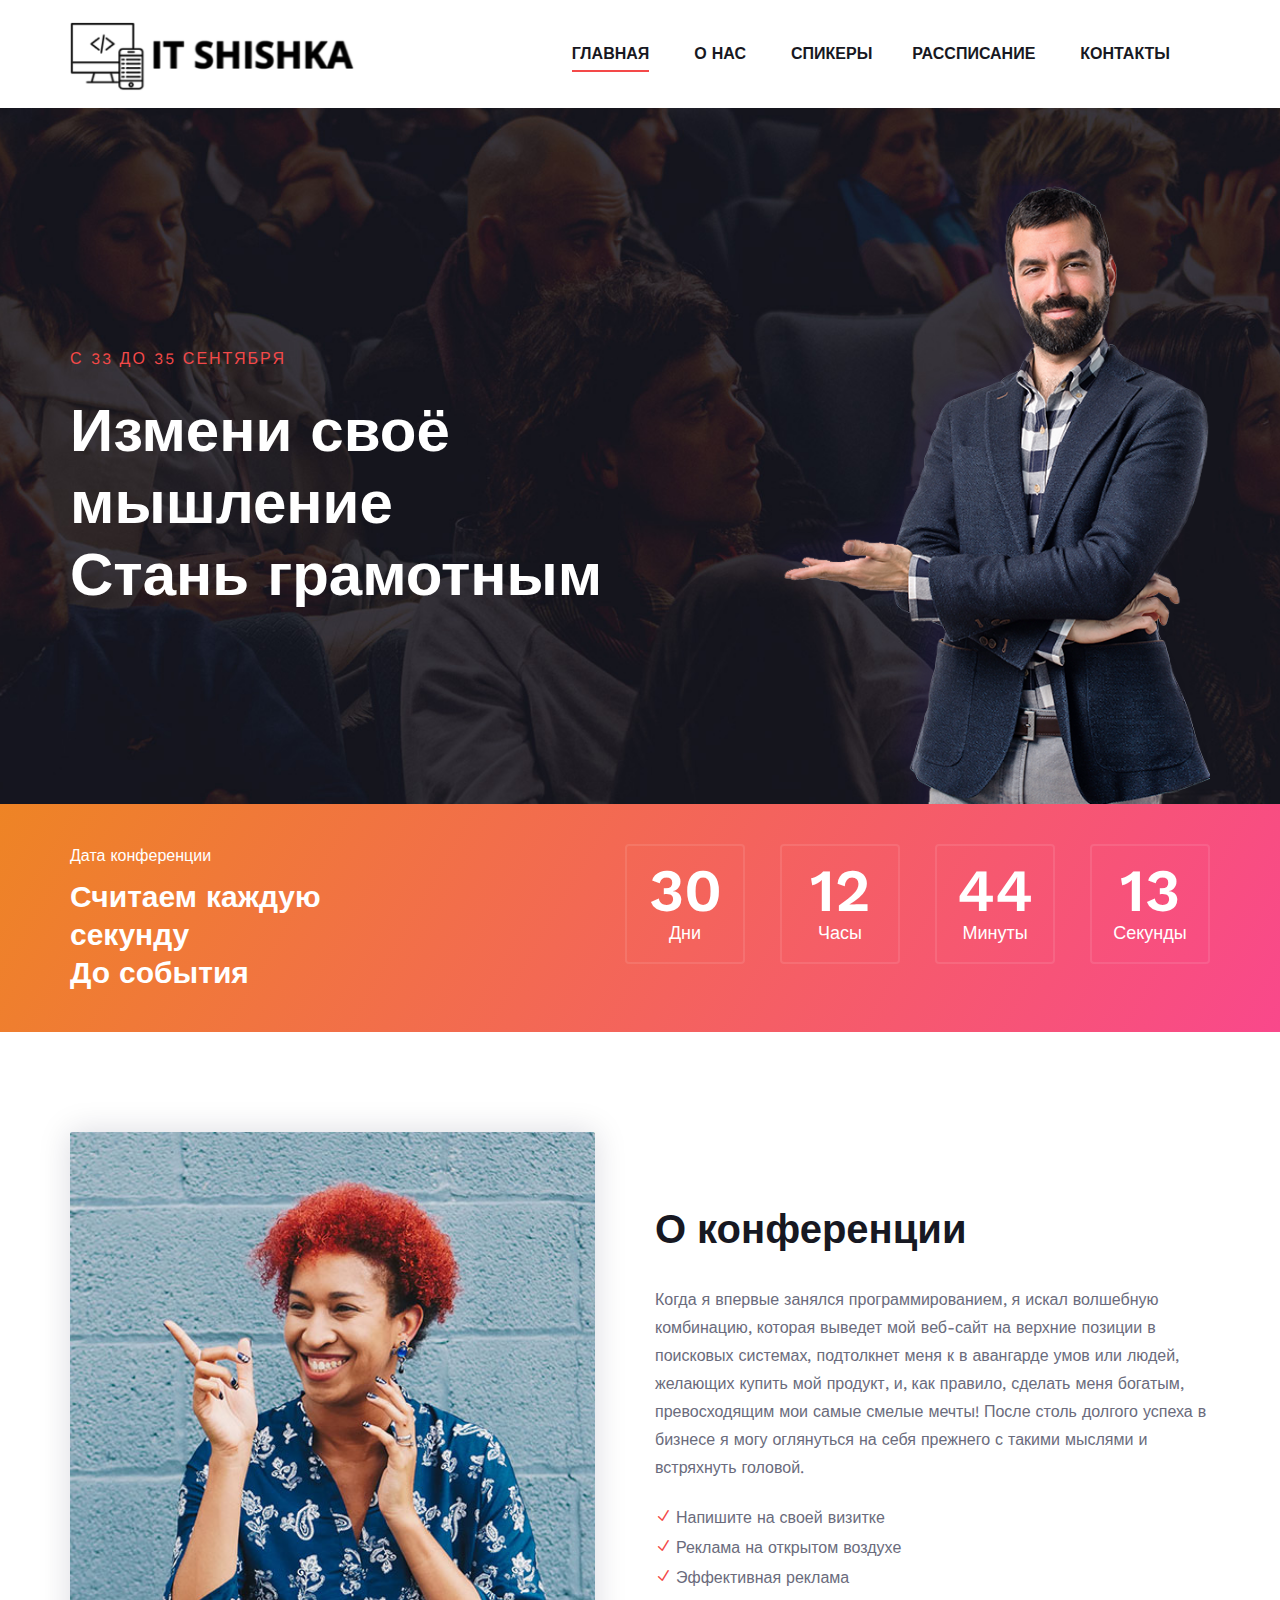
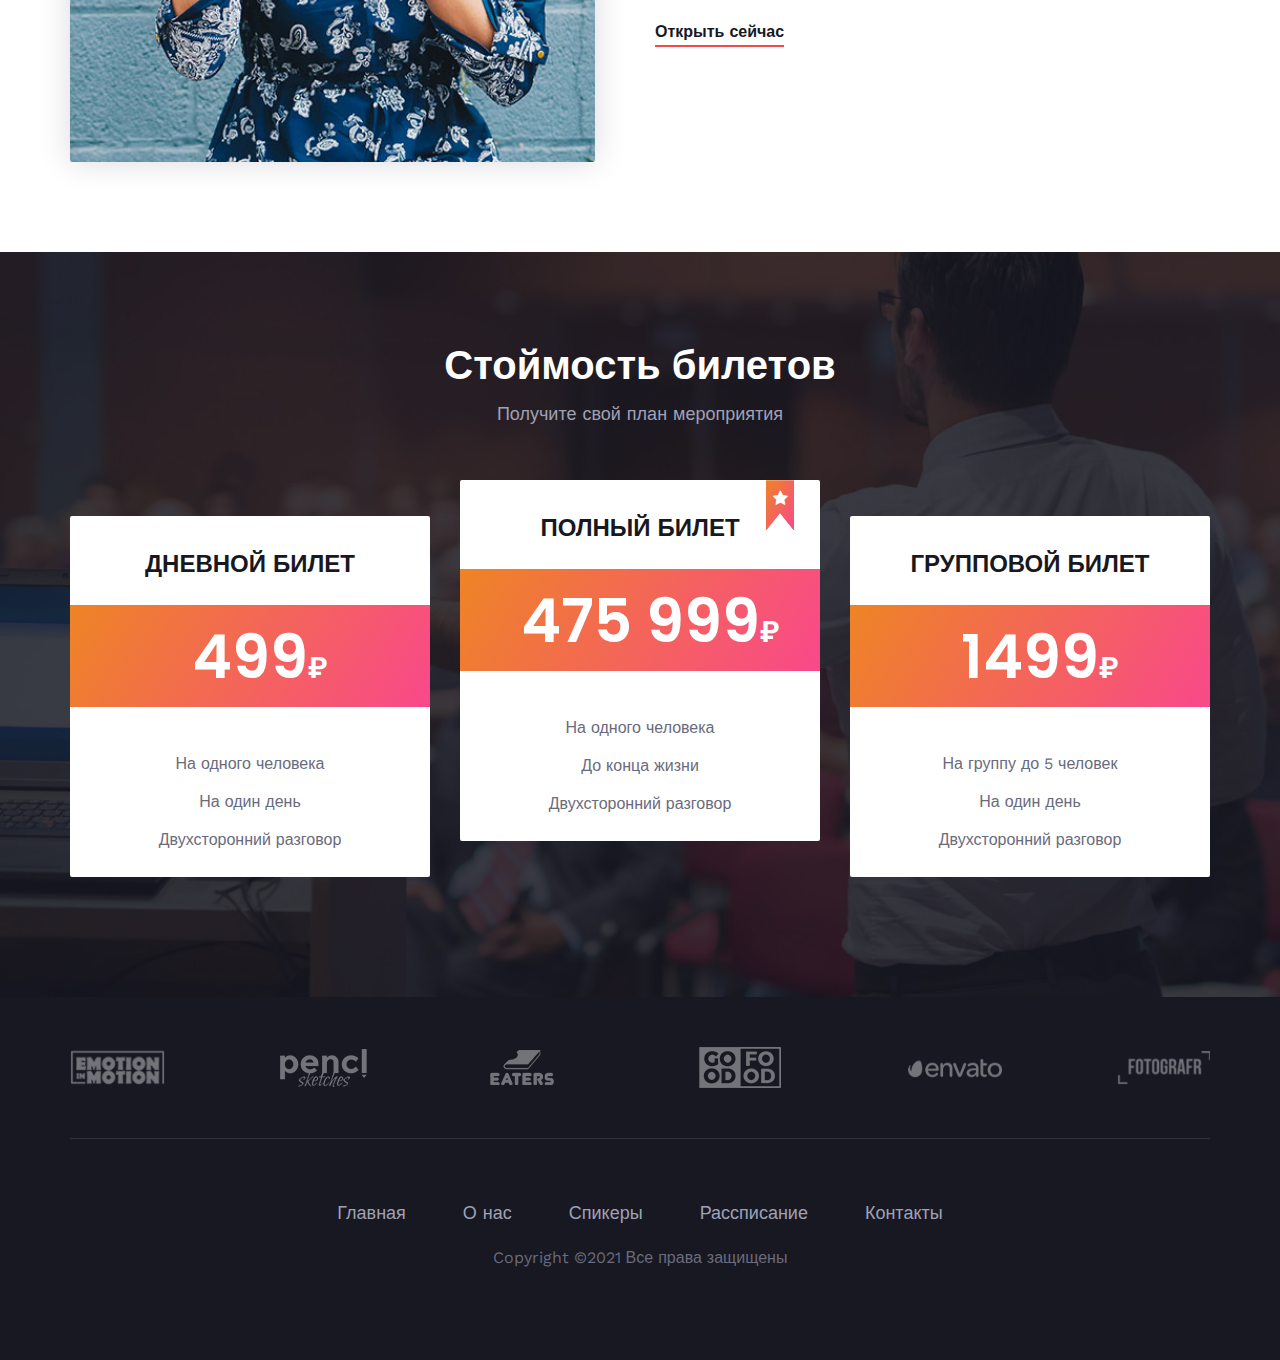
<file: index.html>
<!DOCTYPE html>
<html lang="ru">

<head>
    <meta charset="UTF-8">
    <meta name="description" content="Manup Template">
    <meta name="keywords" content="Manup, unica, creative, html">
    <meta name="viewport" content="width=device-width, initial-scale=1.0">
    <meta http-equiv="X-UA-Compatible" content="ie=edge">
    <title>IT Shishka | Главная</title>

    <!-- Google Font -->
    <link href="https://fonts.googleapis.com/css?family=Work+Sans:400,500,600,700,800,900&display=swap"
        rel="stylesheet">
    <link href="https://fonts.googleapis.com/css?family=Poppins:400,500,600,700&display=swap" rel="stylesheet">


    <!-- Css Styles -->
    <link rel="stylesheet" href="css/bootstrap.min.css" type="text/css">
    <link rel="stylesheet" href="css/font-awesome.min.css" type="text/css">
    <link rel="stylesheet" href="css/elegant-icons.css" type="text/css">
    <link rel="stylesheet" href="css/owl.carousel.min.css" type="text/css">
    <link rel="stylesheet" href="css/magnific-popup.css" type="text/css">
    <link rel="stylesheet" href="css/slicknav.min.css" type="text/css">
    <link rel="stylesheet" href="css/style.css" type="text/css">
</head>

<body>
    <!-- Page Preloder -->
    <div id="preloder">
        <div class="loader"></div>
    </div>

    <!-- Header Section Begin -->
    <header class="header-section">
        <div class="container">
            <div class="logo">
                <a href="index.html">
                    <img src="img/logo.png" alt="">
                </a>
            </div>
            <div class="nav-menu">
                <nav class="mainmenu mobile-menu">
                    <ul>
                        <li class="active"><a href="#">Главная</a></li>
                        <li><a href="./about-us.html">О нас</a></li>
                        <li><a href="./speaker.html">Спикеры</a>
                        <li><a href="./schedule.html">Рассписание</a></li>
                        <li><a href="./contact.html">Контакты</a></li>
                    </ul>
                </nav>
                <!-- <a href="#" class="primary-btn top-btn"><i class="fa fa-ticket"></i>Билет</a> -->
            </div>
            <div id="mobile-menu-wrap"></div>
        </div>
    </header>
    <!-- Header End -->

    <!-- Hero Section Begin -->
    <section class="hero-section set-bg" data-setbg="img/hero.jpg">
        <div class="container">
            <div class="row">
                <div class="col-lg-7">
                    <div class="hero-text">
                        <span> С 33 до 35 Сентября </span>
                        <h2>Измени своё мышление<br /> Стань грамотным</h2>
                        <!-- <a href="./buyticket.html" class="primary-btn">Купить билет</a> -->
                    </div>
                </div>
                <div class="col-lg-5">
                    <img src="img/hero-right.png" alt="">
                </div>
            </div>
        </div>
    </section>
    <!-- Hero Section End -->

    <!-- Counter Section Begin -->
    <section class="counter-section bg-gradient">
        <div class="container">
            <div class="row">
                <div class="col-lg-4">
                    <div class="counter-text">
                        <span>Дата конференции</span>
                        <h3>Считаем каждую секунду <br />До события</h3>
                    </div>
                </div>
                <div class="col-lg-8">
                    <div class="cd-timer" id="countdown">
                        <div class="cd-item">
                            <span>40</span>
                            <p>Дни</p>
                        </div>
                        <div class="cd-item">
                            <span>18</span>
                            <p>Часы</p>
                        </div>
                        <div class="cd-item">
                            <span>46</span>
                            <p>Минуты</p>
                        </div>
                        <div class="cd-item">
                            <span>32</span>
                            <p>Секунды</p>
                        </div>
                    </div>
                </div>
            </div>
        </div>
    </section>
    <!-- Counter Section End -->

    <!-- Home About Section Begin -->
    <section class="home-about-section spad">
        <div class="container">
            <div class="row">
                <div class="col-lg-6">
                    <div class="ha-pic">
                        <img src="img/h-about.jpg" alt="">
                    </div>
                </div>
                <div class="col-lg-6">
                    <div class="ha-text">
                        <h2>О конференции</h2>
                        <p>Когда я впервые занялся программированием, я искал волшебную
                            комбинацию, которая выведет мой веб-сайт на верхние позиции в поисковых системах, подтолкнет
                            меня к
                            в авангарде умов или людей, желающих купить мой продукт, и, как правило, сделать меня
                            богатым, превосходящим мои самые смелые мечты! После столь долгого успеха в бизнесе я могу
                            оглянуться на себя прежнего с такими мыслями и встряхнуть головой.</p>
                        <ul>
                            <li><span class="icon_check"></span> Напишите на своей визитке</li>
                            <li><span class="icon_check"></span> Реклама на открытом воздухе</li>
                            <li><span class="icon_check"></span> Эффективная реклама</li>
                        </ul>
                        <a href="./schedule.html" class="ha-btn">Открыть сейчас</a>
                    </div>
                </div>
            </div>
        </div>
    </section>
    <!-- Home About Section End -->

    <!-- Pricing Section Begin -->
    <section class="pricing-section set-bg spad" data-setbg="img/pricing-bg.jpg">
        <div class="container">
            <div class="row">
                <div class="col-lg-12">
                    <div class="section-title">
                        <h2>Стоймость билетов</h2>
                        <p>Получите свой план мероприятия</p>
                    </div>
                </div>
            </div>
            <div class="row justify-content-center">
                <div class="col-lg-4 col-md-8">
                    <div class="price-item">
                        <h4>Дневной билет</h4>
                        <div class="pi-price">
                            <h2>499<span>₽</span></h2>
                        </div>
                        <ul>
                            <li>На одного человека</li>
                            <li>На один день</li>
                            <li>Двухсторонний разговор</li>
                        </ul>
                        <!-- <a href="#" class="price-btn">Получить билет<span class="arrow_right"></span></a> -->
                    </div>
                </div>
                <div class="col-lg-4 col-md-8">
                    <div class="price-item top-rated">
                        <div class="tr-tag">
                            <i class="fa fa-star"></i>
                        </div>
                        <h4>Полный билет</h4>
                        <div class="pi-price">
                            <h2>475 999<span>₽</span></h2>
                        </div>
                        <ul>
                            <li>На одного человека</li>
                            <li>До конца жизни</li>
                            <li>Двухсторонний разговор</li>
                        </ul>
                        <!-- <a href="#" class="price-btn">Get Ticket <span class="arrow_right"></span></a> -->
                    </div>
                </div>
                <div class="col-lg-4 col-md-8">
                    <div class="price-item">
                        <h4>Групповой билет</h4>
                        <div class="pi-price">
                            <h2>1499<span>₽</span></h2>
                        </div>
                        <ul>
                            <li>На группу до 5 человек</li>
                            <li>На один день</li>
                            <li>Двухсторонний разговор</li>
                        </ul>
                        <!-- <a href="#" class="price-btn">Get Ticket <span class="arrow_right"></span></a> -->
                    </div>
                </div>
            </div>
        </div>
    </section>
    <!-- Pricing Section End -->

    <!-- Footer Section Begin -->
    <footer class="footer-section">
        <div class="container">
            <div class="partner-logo owl-carousel">
                <a href="#" class="pl-table">
                    <div class="pl-tablecell">
                        <img src="img/partner-logo/logo-1.png" alt="">
                    </div>
                </a>
                <a href="#" class="pl-table">
                    <div class="pl-tablecell">
                        <img src="img/partner-logo/logo-2.png" alt="">
                    </div>
                </a>
                <a href="#" class="pl-table">
                    <div class="pl-tablecell">
                        <img src="img/partner-logo/logo-3.png" alt="">
                    </div>
                </a>
                <a href="#" class="pl-table">
                    <div class="pl-tablecell">
                        <img src="img/partner-logo/logo-4.png" alt="">
                    </div>
                </a>
                <a href="#" class="pl-table">
                    <div class="pl-tablecell">
                        <img src="img/partner-logo/logo-5.png" alt="">
                    </div>
                </a>
                <a href="#" class="pl-table">
                    <div class="pl-tablecell">
                        <img src="img/partner-logo/logo-6.png" alt="">
                    </div>
                </a>
            </div>
            <div class="row">
                <div class="col-lg-12">
                    <div class="footer-text">
                        <ul>
                            <li><a href="#">Главная</a></li>
                            <li><a href="./about-us.html">О нас</a></li>
                            <li><a href="./speaker.html">Спикеры</a></li>
                            <li><a href="./schedule.html">Рассписание</a></li>
                            <li><a href="./contact.html">Контакты</a></li>
                        </ul>
                        <div class="copyright-text">
                            <p><!-- Link back to Colorlib can't be removed. Template is licensed under CC BY 3.0. -->
                                Copyright &copy;2021 Все права защищены
                                <!-- Link back to Colorlib can't be removed. Template is licensed under CC BY 3.0. -->
                            </p>
                        </div>
                    </div>
                </div>
            </div>
        </div>
    </footer>
    <!-- Footer Section End -->

    <!-- Js Plugins -->
    <script src="js/jquery-3.3.1.min.js"></script>
    <script src="js/bootstrap.min.js"></script>
    <script src="js/jquery.magnific-popup.min.js"></script>
    <script src="js/jquery.countdown.min.js"></script>
    <script src="js/jquery.slicknav.js"></script>
    <script src="js/owl.carousel.min.js"></script>
    <script src="js/main.js"></script>
</body>

</html>
</file>
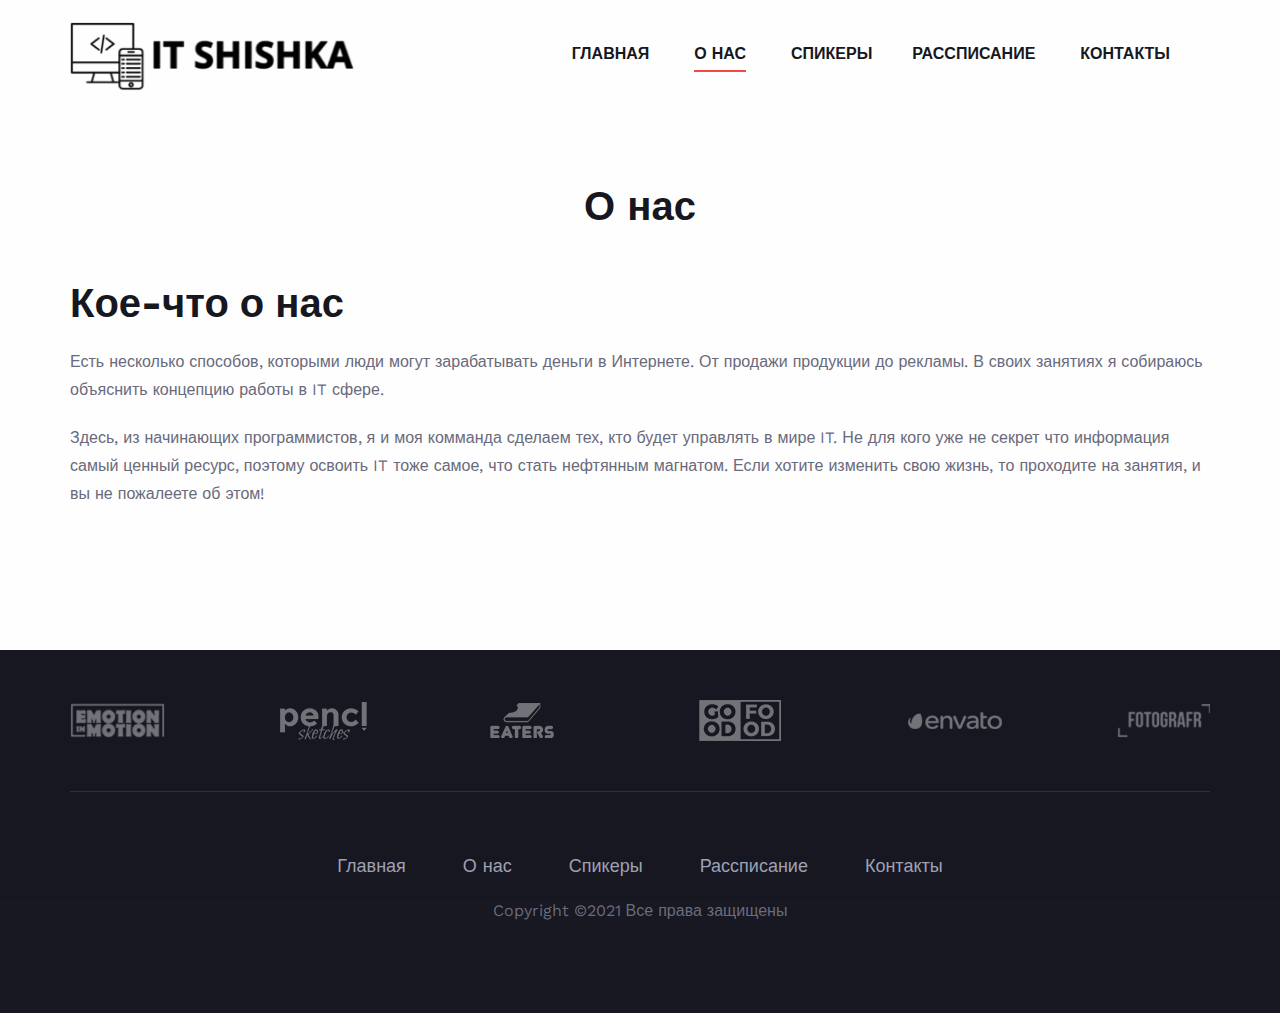
<file: about-us.html>
<!DOCTYPE html>
<html lang="ru">

<head>
    <meta charset="UTF-8">
    <meta name="description" content="Manup Template">
    <meta name="keywords" content="Manup, unica, creative, html">
    <meta name="viewport" content="width=device-width, initial-scale=1.0">
    <meta http-equiv="X-UA-Compatible" content="ie=edge">
    <title>IT Shishka | О нас</title>

    <!-- Google Font -->
    <link href="https://fonts.googleapis.com/css?family=Work+Sans:400,500,600,700,800,900&display=swap" rel="stylesheet">
    <link href="https://fonts.googleapis.com/css?family=Poppins:400,500,600,700&display=swap" rel="stylesheet">


    <!-- Css Styles -->
    <link rel="stylesheet" href="css/bootstrap.min.css" type="text/css">
    <link rel="stylesheet" href="css/font-awesome.min.css" type="text/css">
    <link rel="stylesheet" href="css/elegant-icons.css" type="text/css">
    <link rel="stylesheet" href="css/owl.carousel.min.css" type="text/css">
    <link rel="stylesheet" href="css/magnific-popup.css" type="text/css">
    <link rel="stylesheet" href="css/slicknav.min.css" type="text/css">
    <link rel="stylesheet" href="css/style.css" type="text/css">
</head>

<body>
    <!-- Page Preloder -->
    <div id="preloder">
        <div class="loader"></div>
    </div>

    <!-- Header Section Begin -->
    <header class="header-section">
        <div class="container">
            <div class="logo">
                <a href="index.html">
                    <img src="img/logo.png" alt="">
                </a>
            </div>
            <div class="nav-menu">
                <nav class="mainmenu mobile-menu">
                    <ul>
                        <li><a href="./index.html">Главная</a></li>
                        <li class="active"><a href="#">О нас</a></li>
                        <li><a href="./speaker.html">Спикеры</a>
                        <li><a href="./schedule.html">Рассписание</a></li>
                        <li><a href="./contact.html">Контакты</a></li>
                    </ul>
                </nav>
                <!-- <a href="#" class="primary-btn top-btn"><i class="fa fa-ticket"></i>Билет</a> -->
            </div>
            <div id="mobile-menu-wrap"></div>
        </div>
    </header>
    <!-- Header End -->

    <!-- Breadcrumb Section Begin -->
    <section class="breadcrumb-section" style="padding-bottom: 35px;">
        <div class="container">
            <div class="row">
                <div class="col-lg-12">
                    <div class="breadcrumb-text">
                        <h2>О нас</h2>
                    </div>
                </div>
            </div>
        </div>
    </section>
    <!-- Breadcrumb Section End -->

    <!-- About Section Begin -->
    <section class="about-section spad">
        <div class="container">
            <div class="row">
                <div class="col-lg-12">
                    <div class="section-title">
                        <h2>Кое-что о нас</h2>
                        <p class="f-para">Есть несколько способов, которыми люди могут зарабатывать деньги в Интернете. От продажи продукции до рекламы. В своих занятиях я собираюсь объяснить концепцию работы в IT сфере.</p>
                        <p>Здесь, из начинающих программистов, я и моя комманда сделаем тех, кто будет управлять в мире IT. Не для кого уже не секрет что информация самый ценный ресурс, поэтому освоить IT тоже самое, что стать нефтянным магнатом. Если хотите изменить свою жизнь, то проходите на занятия, и вы не пожалеете об этом!</p>
                    </div>
                </div>
            </div>
        </div>
    </section>
    <!-- About Section End -->

    <!-- Footer Section Begin -->
    <footer class="footer-section">
        <div class="container">
            <div class="partner-logo owl-carousel">
                <a href="#" class="pl-table">
                    <div class="pl-tablecell">
                        <img src="img/partner-logo/logo-1.png" alt="">
                    </div>
                </a>
                <a href="#" class="pl-table">
                    <div class="pl-tablecell">
                        <img src="img/partner-logo/logo-2.png" alt="">
                    </div>
                </a>
                <a href="#" class="pl-table">
                    <div class="pl-tablecell">
                        <img src="img/partner-logo/logo-3.png" alt="">
                    </div>
                </a>
                <a href="#" class="pl-table">
                    <div class="pl-tablecell">
                        <img src="img/partner-logo/logo-4.png" alt="">
                    </div>
                </a>
                <a href="#" class="pl-table">
                    <div class="pl-tablecell">
                        <img src="img/partner-logo/logo-5.png" alt="">
                    </div>
                </a>
                <a href="#" class="pl-table">
                    <div class="pl-tablecell">
                        <img src="img/partner-logo/logo-6.png" alt="">
                    </div>
                </a>
            </div>
            <div class="row">
                <div class="col-lg-12">
                    <div class="footer-text">
                        <ul>
                            <li><a href="./index.html">Главная</a></li>
                            <li><a href="#">О нас</a></li>
                            <li><a href="./speaker.html">Спикеры</a></li>
                            <li><a href="./schedule.html">Рассписание</a></li>
                            <li><a href="./contact.html">Контакты</a></li>
                        </ul>
                        <div class="copyright-text"><p><!-- Link back to Colorlib can't be removed. Template is licensed under CC BY 3.0. -->
  Copyright &copy;2021 Все права защищены
  <!-- Link back to Colorlib can't be removed. Template is licensed under CC BY 3.0. --></p></div>
                    </div>
                </div>
            </div>
        </div>
    </footer>
    <!-- Footer Section End -->

    <!-- Js Plugins -->
    <script src="js/jquery-3.3.1.min.js"></script>
    <script src="js/bootstrap.min.js"></script>
    <script src="js/jquery.magnific-popup.min.js"></script>
    <script src="js/jquery.countdown.min.js"></script>
    <script src="js/jquery.slicknav.js"></script>
    <script src="js/owl.carousel.min.js"></script>
    <script src="js/main.js"></script>
</body>

</html>
</file>
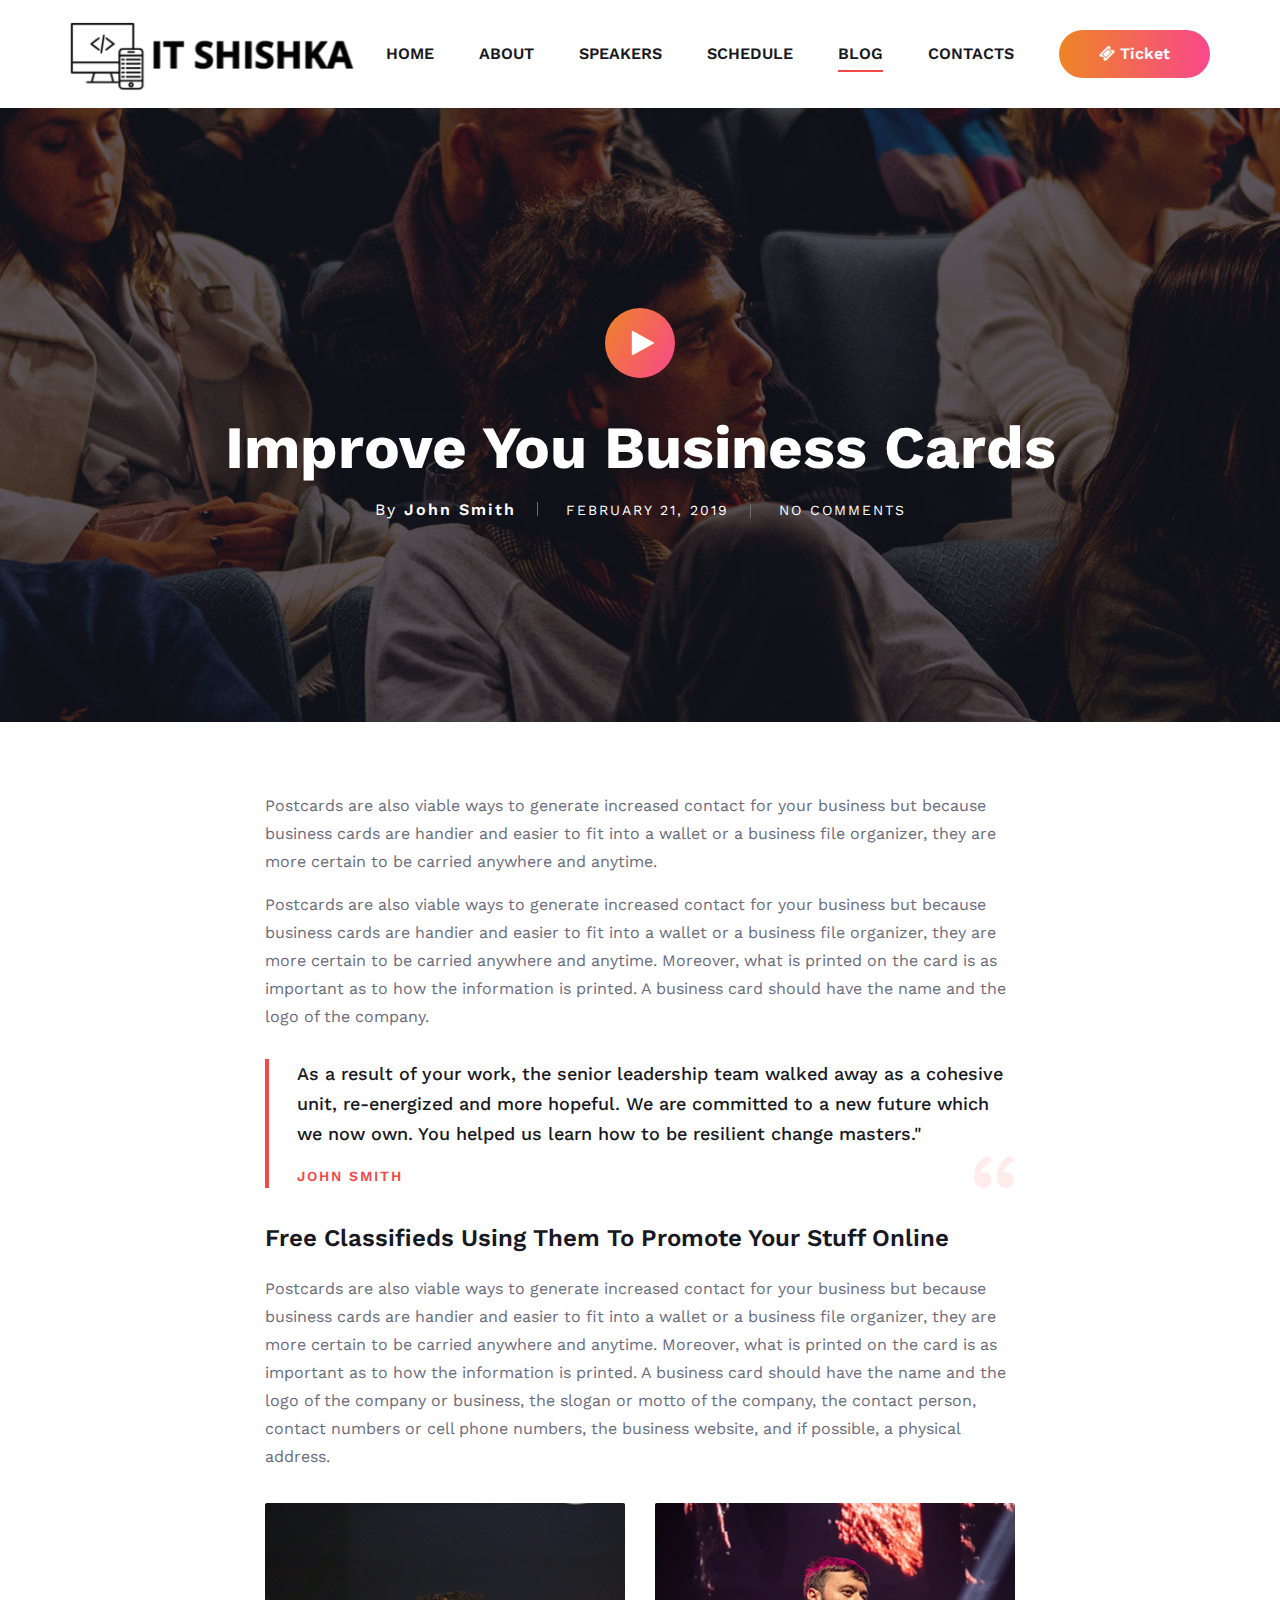
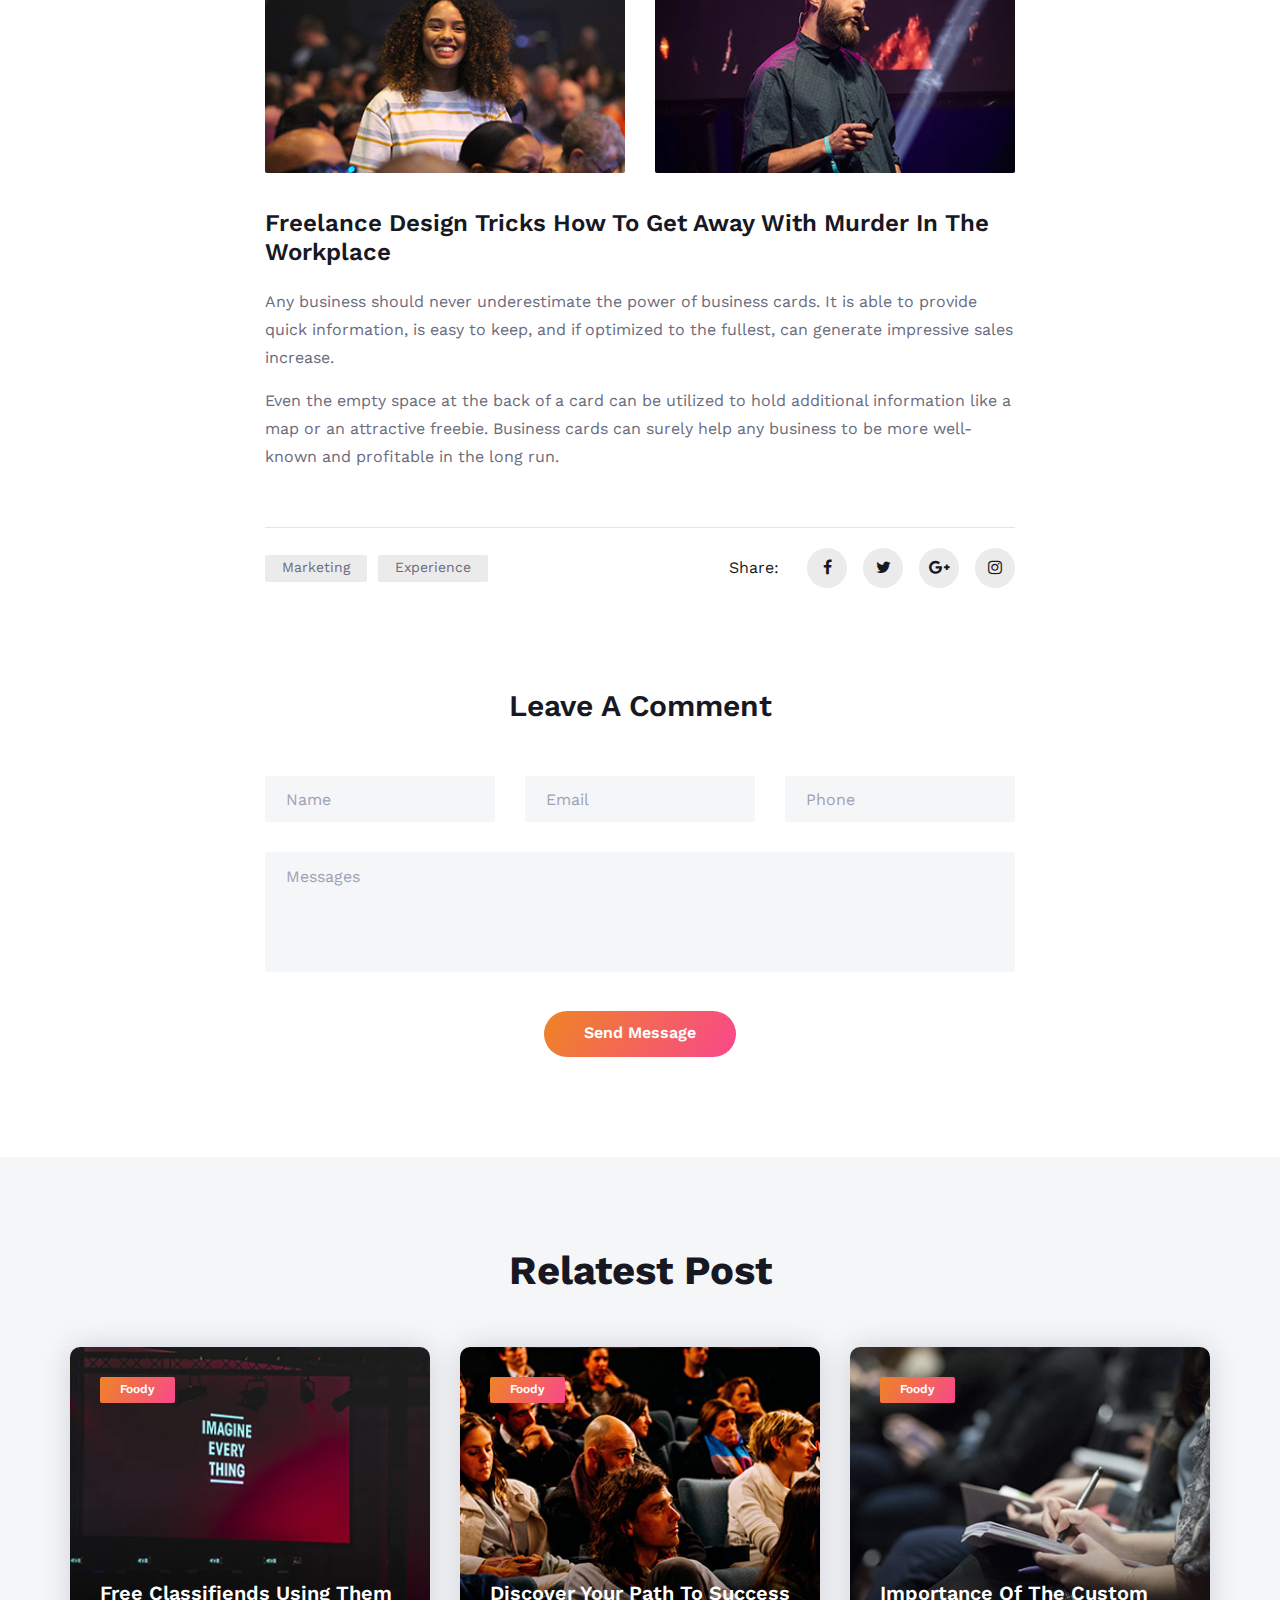
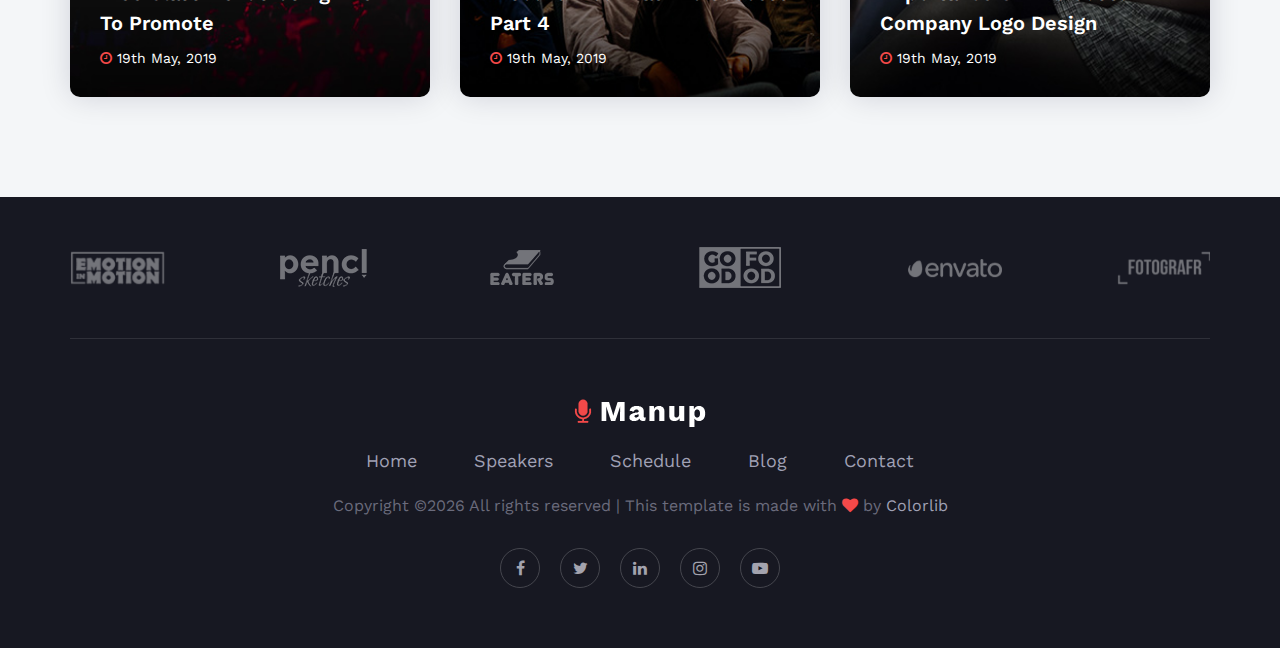
<file: blog-details.html>
<!DOCTYPE html>
<html lang="zxx">

<head>
    <meta charset="UTF-8">
    <meta name="description" content="Manup Template">
    <meta name="keywords" content="Manup, unica, creative, html">
    <meta name="viewport" content="width=device-width, initial-scale=1.0">
    <meta http-equiv="X-UA-Compatible" content="ie=edge">
    <title>Manup | Template</title>

    <!-- Google Font -->
    <link href="https://fonts.googleapis.com/css?family=Work+Sans:400,500,600,700,800,900&display=swap"
        rel="stylesheet">
    <link href="https://fonts.googleapis.com/css?family=Poppins:400,500,600,700&display=swap" rel="stylesheet">


    <!-- Css Styles -->
    <link rel="stylesheet" href="css/bootstrap.min.css" type="text/css">
    <link rel="stylesheet" href="css/font-awesome.min.css" type="text/css">
    <link rel="stylesheet" href="css/elegant-icons.css" type="text/css">
    <link rel="stylesheet" href="css/owl.carousel.min.css" type="text/css">
    <link rel="stylesheet" href="css/magnific-popup.css" type="text/css">
    <link rel="stylesheet" href="css/slicknav.min.css" type="text/css">
    <link rel="stylesheet" href="css/style.css" type="text/css">
</head>

<body>
    <!-- Page Preloder -->
    <div id="preloder">
        <div class="loader"></div>
    </div>

    <!-- Header Section Begin -->
    <header class="header-section">
        <div class="container">
            <div class="logo">
                <a href="./index.html">
                    <img src="img/logo.png" alt="">
                </a>
            </div>
            <div class="nav-menu">
                <nav class="mainmenu mobile-menu">
                    <ul>
                        <li><a href="./index.html">Home</a></li>
                        <li><a href="./about-us.html">About</a></li>
                        <li><a href="./speaker.html">Speakers</a>
                            <ul class="dropdown">
                                <li><a href="#">Jayden</a></li>
                                <li><a href="#">Sara</a></li>
                                <li><a href="#">Emma</a></li>
                                <li><a href="#">Harriet</a></li>
                            </ul>
                        </li>
                        <li><a href="./schedule.html">Schedule</a></li>
                        <li class="active"><a href="./blog.html">Blog</a></li>
                        <li><a href="./contact.html">Contacts</a></li>
                    </ul>
                </nav>
                <a href="#" class="primary-btn top-btn"><i class="fa fa-ticket"></i> Ticket</a>
            </div>
            <div id="mobile-menu-wrap"></div>
        </div>
    </header>
    <!-- Header End -->

    <!-- Blog Details Hero Section Begin -->
    <section class="blog-hero-section set-bg" data-setbg="img/blog/blog-details/blog-details-hero.jpg">
        <div class="container">
            <div class="row">
                <div class="col-lg-12">
                    <div class="bh-text">
                        <a href="https://www.youtube.com/watch?v=EzKkl64rRbM" class="play-btn video-popup"><i
                                class="fa fa-play"></i></a>
                        <h2>Improve You Business Cards</h2>
                        <ul>
                            <li><span>By <strong>John Smith</strong></span></li>
                            <li>February 21, 2019</li>
                            <li>No Comments</li>
                        </ul>
                    </div>
                </div>
            </div>
        </div>
    </section>
    <!-- Blog Details Hero Section End -->

    <!-- Blog Details Section Begin -->
    <section class="blog-details-section">
        <div class="container">
            <div class="row">
                <div class="col-lg-8 m-auto">
                    <div class="bd-text">
                        <div class="bd-title">
                            <p>Postcards are also viable ways to generate increased contact for your business but
                                because business cards are handier and easier to fit into a wallet or a business file
                                organizer, they are more certain to be carried anywhere and anytime.</p>
                            <p>Postcards are also viable ways to generate increased contact for your business but
                                because business cards are handier and easier to fit into a wallet or a business file
                                organizer, they are more certain to be carried anywhere and anytime. Moreover, what is
                                printed on the card is as important as to how the information is printed. A business
                                card should have the name and the logo of the company.</p>
                        </div>
                        <div class="bd-quote">
                            <p>As a result of your work, the senior leadership team walked away as a cohesive unit,
                                re-energized and more hopeful. We are committed to a new future which we now own. You
                                helped us learn how to be resilient change masters."</p>
                            <span>John Smith</span>
                            <img src="img/quote-left.png" alt="">
                        </div>
                        <div class="bd-more-text">
                            <h4>Free Classifieds Using Them To Promote Your Stuff Online</h4>
                            <p>Postcards are also viable ways to generate increased contact for your business but
                                because business cards are handier and easier to fit into a wallet or a business file
                                organizer, they are more certain to be carried anywhere and anytime. Moreover, what is
                                printed on the card is as important as to how the information is printed. A business
                                card should have the name and the logo of the company or business, the slogan or motto
                                of the company, the contact person, contact numbers or cell phone numbers, the business
                                website, and if possible, a physical address.</p>
                        </div>
                        <div class="bd-more-pic">
                            <div class="row">
                                <div class="col-md-6">
                                    <img src="img/blog/blog-details/blog-more-1.jpg" alt="">
                                </div>
                                <div class="col-md-6">
                                    <img src="img/blog/blog-details/blog-more-2.jpg" alt="">
                                </div>
                            </div>
                        </div>
                        <div class="bd-more-text second-text">
                            <h4>Freelance Design Tricks How To Get Away With Murder In The Workplace</h4>
                            <p>Any business should never underestimate the power of business cards. It is able to
                                provide quick information, is easy to keep, and if optimized to the fullest, can
                                generate impressive sales increase.</p>
                            <p>Even the empty space at the back of a card can be utilized to hold additional information
                                like a map or an attractive freebie. Business cards can surely help any business to be
                                more well-known and profitable in the long run.</p>
                        </div>
                        <div class="bd-tag-share">
                            <div class="tag">
                                <a href="#">Marketing</a>
                                <a href="#">Experience</a>
                            </div>
                            <div class="s-share">
                                <span>Share:</span>
                                <a href="#"><i class="fa fa-facebook"></i></a>
                                <a href="#"><i class="fa fa-twitter"></i></a>
                                <a href="#"><i class="fa fa-google-plus"></i></a>
                                <a href="#"><i class="fa fa-instagram"></i></a>
                            </div>
                        </div>
                    </div>
                </div>
            </div>
        </div>
    </section>
    <!-- Blog Details Section End -->

    <!-- Comment Form Section Begin -->
    <div class="comment-section spad">
        <div class="container">
            <div class="row">
                <div class="col-lg-12">
                    <div class="section-title">
                        <h3>Leave A Comment</h3>
                    </div>
                </div>
            </div>
            <div class="row">
                <div class="col-lg-8 m-auto">
                    <form action="#" class="comment-form">
                        <div class="row">
                            <div class="col-lg-4">
                                <input type="text" placeholder="Name">
                            </div>
                            <div class="col-lg-4">
                                <input type="text" placeholder="Email">
                            </div>
                            <div class="col-lg-4">
                                <input type="text" placeholder="Phone">
                            </div>
                            <div class="col-lg-12 text-center">
                                <textarea placeholder="Messages"></textarea>
                                <button type="submit" class="site-btn">Send Message</button>
                            </div>
                        </div>
                    </form>
                </div>
            </div>
        </div>
    </div>
    <!-- Comment Form Section End -->

    <!-- Related Post Section Begin -->
    <section class="related-post-section spad">
        <div class="container">
            <div class="row">
                <div class="col-lg-12">
                    <div class="section-title">
                        <h2>Relatest Post</h2>
                    </div>
                </div>
            </div>
            <div class="row">
                <div class="col-md-4">
                    <div class="blog-item set-bg" data-setbg="img/related-post/related-post-1.jpg">
                        <div class="bi-tag bg-gradient">Foody</div>
                        <div class="bi-text">
                            <h5><a href="#">Free Classifiends Using Them To Promote</a></h5>
                            <span><i class="fa fa-clock-o"></i> 19th May, 2019</span>
                        </div>
                    </div>
                </div>
                <div class="col-md-4">
                    <div class="blog-item set-bg" data-setbg="img/related-post/related-post-2.jpg">
                        <div class="bi-tag bg-gradient">Foody</div>
                        <div class="bi-text">
                            <h5><a href="#">Discover Your Path To Success Part 4</a></h5>
                            <span><i class="fa fa-clock-o"></i> 19th May, 2019</span>
                        </div>
                    </div>
                </div>
                <div class="col-md-4">
                    <div class="blog-item set-bg" data-setbg="img/related-post/related-post-3.jpg">
                        <div class="bi-tag bg-gradient">Foody</div>
                        <div class="bi-text">
                            <h5><a href="#">Importance Of The Custom Company Logo Design</a></h5>
                            <span><i class="fa fa-clock-o"></i> 19th May, 2019</span>
                        </div>
                    </div>
                </div>
            </div>
        </div>
    </section>
    <!-- Related Post Section End -->

    <!-- Footer Section Begin -->
    <footer class="footer-section">
        <div class="container">
            <div class="partner-logo owl-carousel">
                <a href="#" class="pl-table">
                    <div class="pl-tablecell">
                        <img src="img/partner-logo/logo-1.png" alt="">
                    </div>
                </a>
                <a href="#" class="pl-table">
                    <div class="pl-tablecell">
                        <img src="img/partner-logo/logo-2.png" alt="">
                    </div>
                </a>
                <a href="#" class="pl-table">
                    <div class="pl-tablecell">
                        <img src="img/partner-logo/logo-3.png" alt="">
                    </div>
                </a>
                <a href="#" class="pl-table">
                    <div class="pl-tablecell">
                        <img src="img/partner-logo/logo-4.png" alt="">
                    </div>
                </a>
                <a href="#" class="pl-table">
                    <div class="pl-tablecell">
                        <img src="img/partner-logo/logo-5.png" alt="">
                    </div>
                </a>
                <a href="#" class="pl-table">
                    <div class="pl-tablecell">
                        <img src="img/partner-logo/logo-6.png" alt="">
                    </div>
                </a>
            </div>
            <div class="row">
                <div class="col-lg-12">
                    <div class="footer-text">
                        <div class="ft-logo">
                            <a href="#" class="footer-logo"><img src="img/footer-logo.png" alt=""></a>
                        </div>
                        <ul>
                            <li><a href="#">Home</a></li>
                            <li><a href="#">Speakers</a></li>
                            <li><a href="#">Schedule</a></li>
                            <li><a href="#">Blog</a></li>
                            <li><a href="#">Contact</a></li>
                        </ul>
                        <div class="copyright-text"><p><!-- Link back to Colorlib can't be removed. Template is licensed under CC BY 3.0. -->
  Copyright &copy;<script>document.write(new Date().getFullYear());</script> All rights reserved | This template is made with <i class="fa fa-heart" aria-hidden="true"></i> by <a href="https://colorlib.com" target="_blank">Colorlib</a>
  <!-- Link back to Colorlib can't be removed. Template is licensed under CC BY 3.0. --></p></div>
                        <div class="ft-social">
                            <a href="#"><i class="fa fa-facebook"></i></a>
                            <a href="#"><i class="fa fa-twitter"></i></a>
                            <a href="#"><i class="fa fa-linkedin"></i></a>
                            <a href="#"><i class="fa fa-instagram"></i></a>
                            <a href="#"><i class="fa fa-youtube-play"></i></a>
                        </div>
                    </div>
                </div>
            </div>
        </div>
    </footer>
    <!-- Footer Section End -->

    <!-- Js Plugins -->
    <script src="js/jquery-3.3.1.min.js"></script>
    <script src="js/bootstrap.min.js"></script>
    <script src="js/jquery.magnific-popup.min.js"></script>
    <script src="js/jquery.countdown.min.js"></script>
    <script src="js/jquery.slicknav.js"></script>
    <script src="js/owl.carousel.min.js"></script>
    <script src="js/main.js"></script>
</body>

</html>
</file>
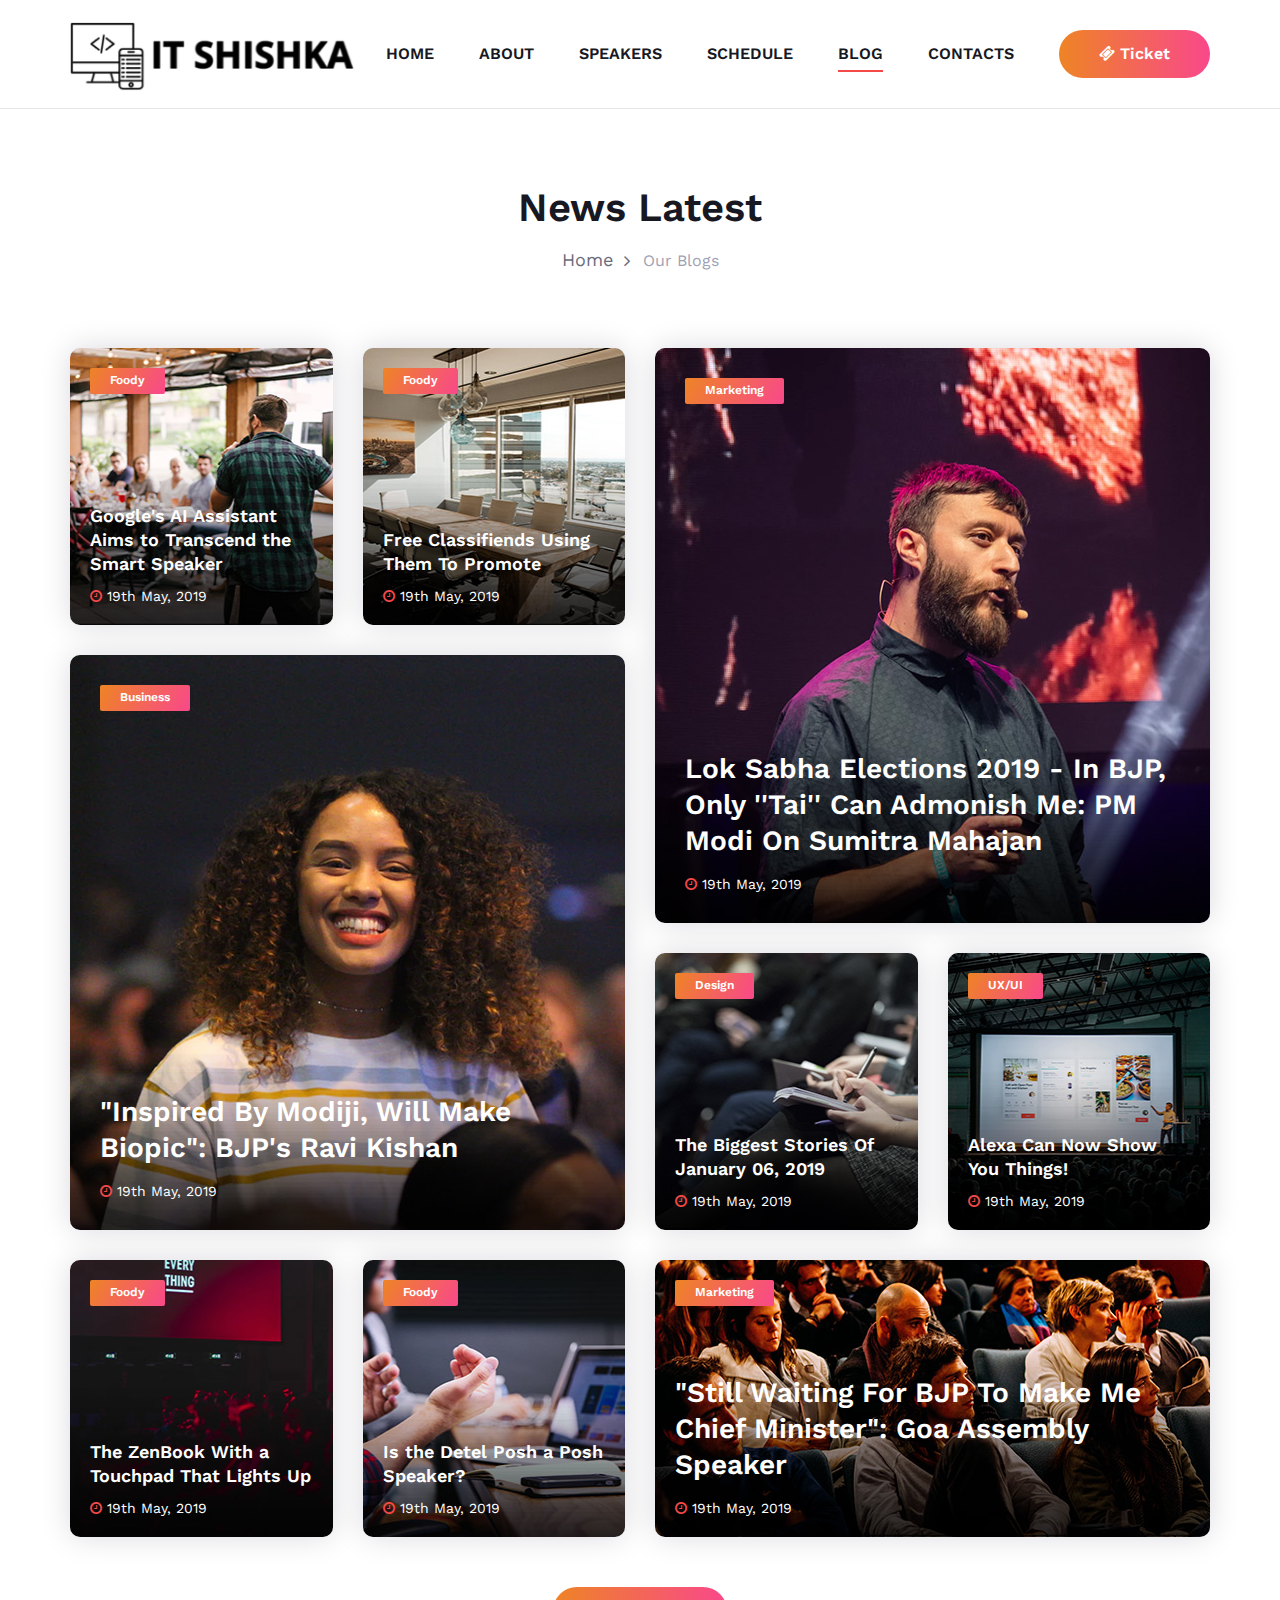
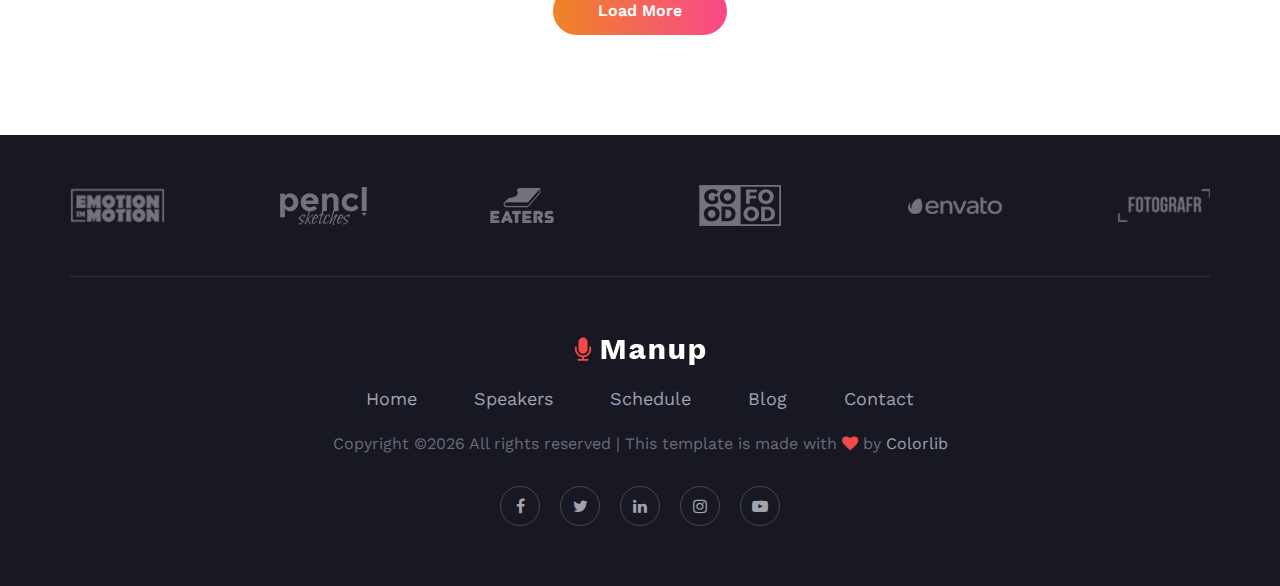
<file: blog.html>
<!DOCTYPE html>
<html lang="zxx">

<head>
    <meta charset="UTF-8">
    <meta name="description" content="Manup Template">
    <meta name="keywords" content="Manup, unica, creative, html">
    <meta name="viewport" content="width=device-width, initial-scale=1.0">
    <meta http-equiv="X-UA-Compatible" content="ie=edge">
    <title>Manup | Template</title>

    <!-- Google Font -->
    <link href="https://fonts.googleapis.com/css?family=Work+Sans:400,500,600,700,800,900&display=swap"
        rel="stylesheet">
    <link href="https://fonts.googleapis.com/css?family=Poppins:400,500,600,700&display=swap" rel="stylesheet">


    <!-- Css Styles -->
    <link rel="stylesheet" href="css/bootstrap.min.css" type="text/css">
    <link rel="stylesheet" href="css/font-awesome.min.css" type="text/css">
    <link rel="stylesheet" href="css/elegant-icons.css" type="text/css">
    <link rel="stylesheet" href="css/owl.carousel.min.css" type="text/css">
    <link rel="stylesheet" href="css/magnific-popup.css" type="text/css">
    <link rel="stylesheet" href="css/slicknav.min.css" type="text/css">
    <link rel="stylesheet" href="css/style.css" type="text/css">
</head>

<body>
    <!-- Page Preloder -->
    <div id="preloder">
        <div class="loader"></div>
    </div>

    <!-- Header Section Begin -->
    <header class="header-section header-normal">
        <div class="container">
            <div class="logo">
                <a href="./index.html">
                    <img src="img/logo.png" alt="">
                </a>
            </div>
            <div class="nav-menu">
                <nav class="mainmenu mobile-menu">
                    <ul>
                        <li><a href="./index.html">Home</a></li>
                        <li><a href="./about-us.html">About</a></li>
                        <li><a href="./speaker.html">Speakers</a>
                            <ul class="dropdown">
                                <li><a href="#">Jayden</a></li>
                                <li><a href="#">Sara</a></li>
                                <li><a href="#">Emma</a></li>
                                <li><a href="#">Harriet</a></li>
                            </ul>
                        </li>
                        <li><a href="./schedule.html">Schedule</a></li>
                        <li class="active"><a href="./blog.html">Blog</a></li>
                        <li><a href="./contact.html">Contacts</a></li>
                    </ul>
                </nav>
                <a href="#" class="primary-btn top-btn"><i class="fa fa-ticket"></i> Ticket</a>
            </div>
            <div id="mobile-menu-wrap"></div>
        </div>
    </header>
    <!-- Header End -->

    <!-- Breadcrumb Section Begin -->
    <section class="breadcrumb-section">
        <div class="container">
            <div class="row">
                <div class="col-lg-12">
                    <div class="breadcrumb-text">
                        <h2>News Latest</h2>
                        <div class="bt-option">
                            <a href="#">Home</a>
                            <span>Our Blogs</span>
                        </div>
                    </div>
                </div>
            </div>
        </div>
    </section>
    <!-- Breadcrumb Section End -->

    <!-- Blog Section Begin -->
    <section class="blog-section spad">
        <div class="container">
            <div class="row">
                <div class="col-lg-6">
                    <div class="row">
                        <div class="col-md-6">
                            <div class="blog-item set-bg" data-setbg="img/blog/blog-1.jpg">
                                <div class="bi-tag bg-gradient">Foody</div>
                                <div class="bi-text">
                                    <h5><a href="./blog-details.html">Google's AI Assistant Aims to Transcend the Smart Speaker</a></h5>
                                    <span><i class="fa fa-clock-o"></i> 19th May, 2019</span>
                                </div>
                            </div>
                        </div>
                        <div class="col-md-6">
                            <div class="blog-item set-bg" data-setbg="img/blog/blog-2.jpg">
                                <div class="bi-tag bg-gradient">Foody</div>
                                <div class="bi-text">
                                    <h5><a href="./blog-details.html">Free Classifiends Using Them To Promote</a></h5>
                                    <span><i class="fa fa-clock-o"></i> 19th May, 2019</span>
                                </div>
                            </div>
                        </div>
                    </div>
                    <div class="blog-item set-bg large-item" data-setbg="img/blog/blog-4.jpg">
                        <div class="bi-tag bg-gradient">Business</div>
                        <div class="bi-text">
                            <h3><a href="./blog-details.html">"Inspired By Modiji, Will Make Biopic": BJP's Ravi Kishan</a></h3>
                            <span><i class="fa fa-clock-o"></i> 19th May, 2019</span>
                        </div>
                    </div>
                    <div class="row">
                        <div class="col-md-6">
                            <div class="blog-item set-bg" data-setbg="img/blog/blog-7.jpg">
                                <div class="bi-tag bg-gradient">Foody</div>
                                <div class="bi-text">
                                    <h5><a href="./blog-details.html">The ZenBook With a Touchpad That Lights Up</a></h5>
                                    <span><i class="fa fa-clock-o"></i> 19th May, 2019</span>
                                </div>
                            </div>
                        </div>
                        <div class="col-md-6">
                            <div class="blog-item set-bg" data-setbg="img/blog/blog-8.jpg">
                                <div class="bi-tag bg-gradient">Foody</div>
                                <div class="bi-text">
                                    <h5><a href="./blog-details.html">Is the Detel Posh a Posh Speaker?</a></h5>
                                    <span><i class="fa fa-clock-o"></i> 19th May, 2019</span>
                                </div>
                            </div>
                        </div>
                    </div>
                </div>
                <div class="col-lg-6">
                    <div class="blog-item set-bg large-item" data-setbg="img/blog/blog-3.jpg">
                        <div class="bi-tag bg-gradient">Marketing</div>
                        <div class="bi-text">
                            <h3><a href="./blog-details.html">Lok Sabha Elections 2019 - In BJP, Only ''Tai'' Can Admonish Me: PM Modi On Sumitra
                                Mahajan</a></h3>
                            <span><i class="fa fa-clock-o"></i> 19th May, 2019</span>
                        </div>
                    </div>
                    <div class="row">
                        <div class="col-md-6">
                            <div class="blog-item set-bg" data-setbg="img/blog/blog-5.jpg">
                                <div class="bi-tag bg-gradient">Design</div>
                                <div class="bi-text">
                                    <h5><a href="./blog-details.html">The Biggest Stories Of January 06, 2019</a></h5>
                                    <span><i class="fa fa-clock-o"></i> 19th May, 2019</span>
                                </div>
                            </div>
                        </div>
                        <div class="col-md-6">
                            <div class="blog-item set-bg" data-setbg="img/blog/blog-6.jpg">
                                <div class="bi-tag bg-gradient">UX/UI</div>
                                <div class="bi-text">
                                    <h5><a href="./blog-details.html">Alexa Can Now Show You Things!</a></h5>
                                    <span><i class="fa fa-clock-o"></i> 19th May, 2019</span>
                                </div>
                            </div>
                        </div>
                    </div>
                    <div class="blog-item set-bg" data-setbg="img/blog/blog-9.jpg">
                        <div class="bi-tag bg-gradient">Marketing</div>
                        <div class="bi-text">
                            <h3><a href="./blog-details.html">"Still Waiting For BJP To Make Me Chief Minister": Goa Assembly Speaker</a></h3>
                            <span><i class="fa fa-clock-o"></i> 19th May, 2019</span>
                        </div>
                    </div>
                </div>
            </div>
            <div class="load-more blog-more">
                <a href="#" class="primary-btn">Load More</a>
            </div>
        </div>
    </section>
    <!-- Blog Section End -->

    <!-- Footer Section Begin -->
    <footer class="footer-section">
        <div class="container">
            <div class="partner-logo owl-carousel">
                <a href="#" class="pl-table">
                    <div class="pl-tablecell">
                        <img src="img/partner-logo/logo-1.png" alt="">
                    </div>
                </a>
                <a href="#" class="pl-table">
                    <div class="pl-tablecell">
                        <img src="img/partner-logo/logo-2.png" alt="">
                    </div>
                </a>
                <a href="#" class="pl-table">
                    <div class="pl-tablecell">
                        <img src="img/partner-logo/logo-3.png" alt="">
                    </div>
                </a>
                <a href="#" class="pl-table">
                    <div class="pl-tablecell">
                        <img src="img/partner-logo/logo-4.png" alt="">
                    </div>
                </a>
                <a href="#" class="pl-table">
                    <div class="pl-tablecell">
                        <img src="img/partner-logo/logo-5.png" alt="">
                    </div>
                </a>
                <a href="#" class="pl-table">
                    <div class="pl-tablecell">
                        <img src="img/partner-logo/logo-6.png" alt="">
                    </div>
                </a>
            </div>
            <div class="row">
                <div class="col-lg-12">
                    <div class="footer-text">
                        <div class="ft-logo">
                            <a href="#" class="footer-logo"><img src="img/footer-logo.png" alt=""></a>
                        </div>
                        <ul>
                            <li><a href="#">Home</a></li>
                            <li><a href="#">Speakers</a></li>
                            <li><a href="#">Schedule</a></li>
                            <li><a href="#">Blog</a></li>
                            <li><a href="#">Contact</a></li>
                        </ul>
                        <div class="copyright-text"><p><!-- Link back to Colorlib can't be removed. Template is licensed under CC BY 3.0. -->
  Copyright &copy;<script>document.write(new Date().getFullYear());</script> All rights reserved | This template is made with <i class="fa fa-heart" aria-hidden="true"></i> by <a href="https://colorlib.com" target="_blank">Colorlib</a>
  <!-- Link back to Colorlib can't be removed. Template is licensed under CC BY 3.0. --></p></div>
                        <div class="ft-social">
                            <a href="#"><i class="fa fa-facebook"></i></a>
                            <a href="#"><i class="fa fa-twitter"></i></a>
                            <a href="#"><i class="fa fa-linkedin"></i></a>
                            <a href="#"><i class="fa fa-instagram"></i></a>
                            <a href="#"><i class="fa fa-youtube-play"></i></a>
                        </div>
                    </div>
                </div>
            </div>
        </div>
    </footer>
    <!-- Footer Section End -->

    <!-- Js Plugins -->
    <script src="js/jquery-3.3.1.min.js"></script>
    <script src="js/bootstrap.min.js"></script>
    <script src="js/jquery.magnific-popup.min.js"></script>
    <script src="js/jquery.countdown.min.js"></script>
    <script src="js/jquery.slicknav.js"></script>
    <script src="js/owl.carousel.min.js"></script>
    <script src="js/main.js"></script>
</body>

</html>
</file>
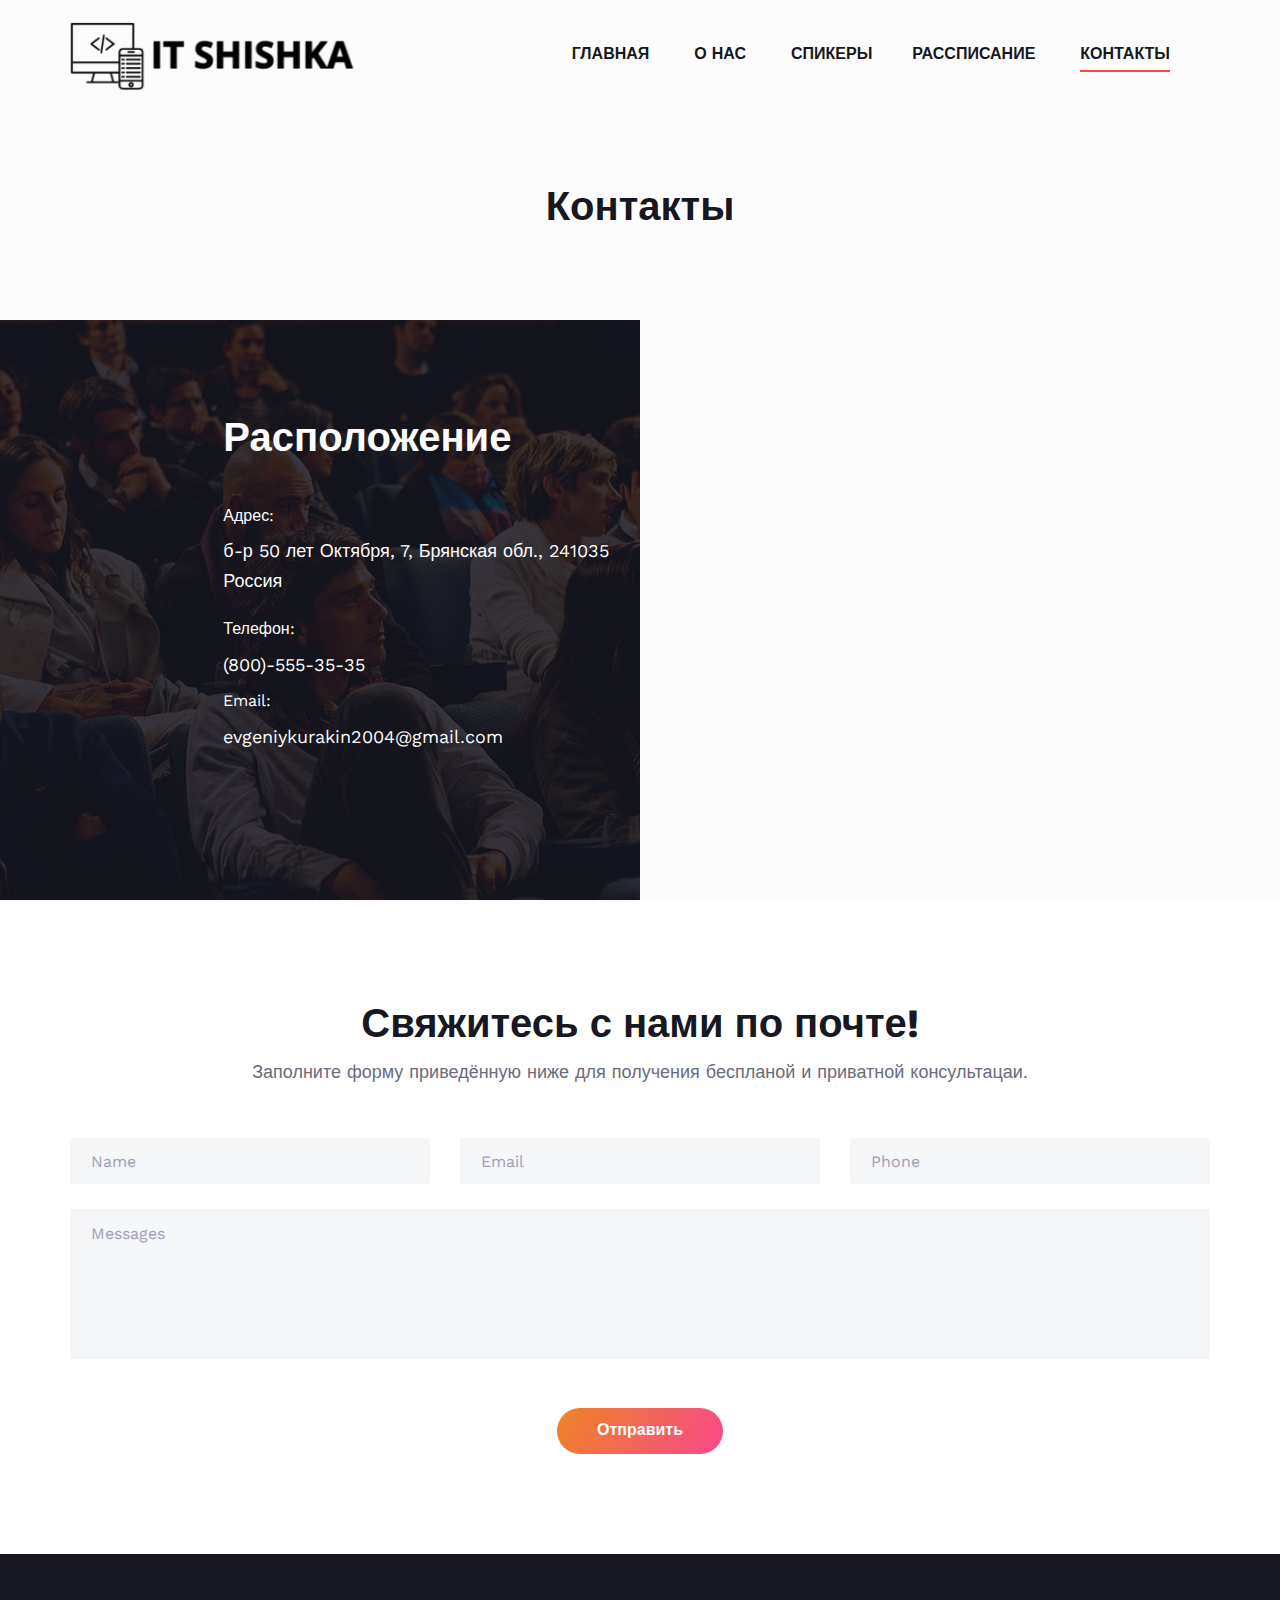
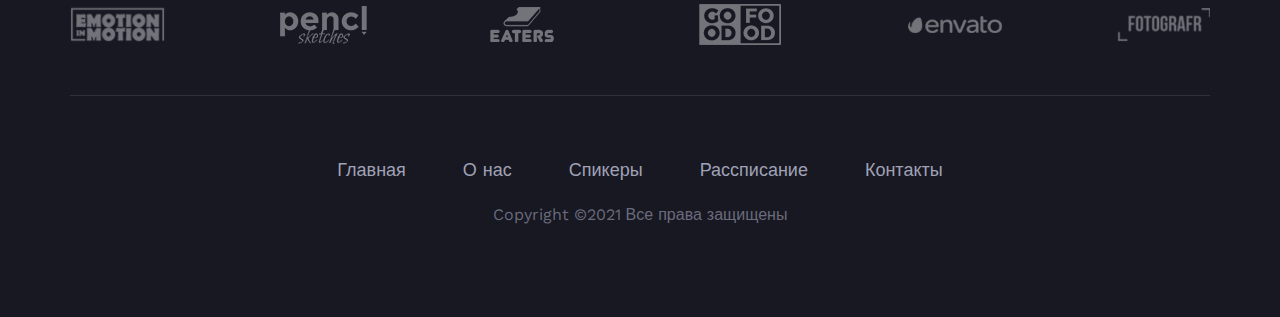
<file: contact.html>
<!DOCTYPE html>
<html lang="ru">

<head>
    <meta charset="UTF-8">
    <meta name="description" content="Manup Template">
    <meta name="keywords" content="Manup, unica, creative, html">
    <meta name="viewport" content="width=device-width, initial-scale=1.0">
    <meta http-equiv="X-UA-Compatible" content="ie=edge">
    <title>IT Shishka | Контакты</title>

    <!-- Google Font -->
    <link href="https://fonts.googleapis.com/css?family=Work+Sans:400,500,600,700,800,900&display=swap"
        rel="stylesheet">
    <link href="https://fonts.googleapis.com/css?family=Poppins:400,500,600,700&display=swap" rel="stylesheet">


    <!-- Css Styles -->
    <link rel="stylesheet" href="css/bootstrap.min.css" type="text/css">
    <link rel="stylesheet" href="css/font-awesome.min.css" type="text/css">
    <link rel="stylesheet" href="css/elegant-icons.css" type="text/css">
    <link rel="stylesheet" href="css/owl.carousel.min.css" type="text/css">
    <link rel="stylesheet" href="css/magnific-popup.css" type="text/css">
    <link rel="stylesheet" href="css/slicknav.min.css" type="text/css">
    <link rel="stylesheet" href="css/style.css" type="text/css">
</head>

<body>
    <!-- Page Preloder -->
    <div id="preloder">
        <div class="loader"></div>
    </div>

    <!-- Header Section Begin -->
    <header class="header-section">
        <div class="container">
            <div class="logo">
                <a href="index.html">
                    <img src="img/logo.png" alt="">
                </a>
            </div>
            <div class="nav-menu">
                <nav class="mainmenu mobile-menu">
                    <ul>
                        <li><a href="./index.html">Главная</a></li>
                        <li><a href="./about-us.html">О нас</a></li>
                        <li><a href="./speaker.html">Спикеры</a>
                        <li><a href="./schedule.html">Рассписание</a></li>
                        <li class="active"><a href="#">Контакты</a></li>
                    </ul>
                </nav>
                <!-- <a href="#" class="primary-btn top-btn"><i class="fa fa-ticket"></i>Билет</a> -->
            </div>
            <div id="mobile-menu-wrap"></div>
        </div>
    </header>
    <!-- Header End -->

    <!-- Breadcrumb Section Begin -->
    <section class="breadcrumb-section">
        <div class="container">
            <div class="row">
                <div class="col-lg-12">
                    <div class="breadcrumb-text">
                        <h2>Контакты</h2>
                    </div>
                </div>
            </div>
        </div>
    </section>
    <!-- Breadcrumb Section End -->

    <!-- Contact Top Content Section Begin -->
    <section class="contact-content-section">
        <div class="container-fluid">
            <div class="row">
                <div class="col-lg-6">
                    <div class="cc-text set-bg" data-setbg="img/contact-content-bg.jpg">
                        <div class="row">
                            <div class="col-lg-8 offset-lg-4">
                                <div class="section-title">
                                    <h2>Расположение</h2>
                                </div>
                                <div class="cs-text">
                                    <div class="ct-address">
                                        <span>Адрес:</span>
                                        <p>б-р 50 лет Октября, 7, Брянская обл., 241035 <br />Россия</p>
                                    </div>
                                    <ul>
                                        <li>
                                            <span>Телефон:</span>
                                            (800)-555-35-35
                                        </li>
                                        <li>
                                            <span>Email:</span>
                                            evgeniykurakin2004@gmail.com
                                        </li>
                                    </ul>
                                </div>
                            </div>
                        </div>
                    </div>
                </div>
                <div class="col-lg-6">
                    <div class="cc-map">
                        <iframe src="https://yandex.ru/map-widget/v1/?um=constructor%3Abd6c7904107692e40e9313ba790be63aa883f847b74301d82e8a623780781237&amp;source=constructor" width="100%" height="580" frameborder="0" allowfullscreen=""></iframe>
                    </div>
                </div>
            </div>
        </div>
    </section>
    <!-- Contact Top Content Section End -->

    <!-- Contact Form Section Begin -->
    <section class="contact-from-section spad">
        <div class="container">
            <div class="row">
                <div class="col-lg-12">
                    <div class="section-title">
                        <h2>Свяжитесь с нами по почте!</h2>
                        <p>Заполните форму приведённую ниже для получения беспланой и приватной консультацаи.</p>
                    </div>
                </div>
            </div>
            <div class="row">
                <div class="col-lg-12">
                    <form action="#" class="comment-form contact-form">
                        <div class="row">
                            <div class="col-lg-4">
                                <input type="text" placeholder="Name">
                            </div>
                            <div class="col-lg-4">
                                <input type="text" placeholder="Email">
                            </div>
                            <div class="col-lg-4">
                                <input type="text" placeholder="Phone">
                            </div>
                            <div class="col-lg-12 text-center">
                                <textarea placeholder="Messages"></textarea>
                                <button type="submit" class="site-btn">Отправить</button>
                            </div>
                        </div>
                    </form>
                </div>
            </div>
        </div>
    </section>
    <!-- Contact Form Section End -->

    <!-- Footer Section Begin -->
    <footer class="footer-section">
        <div class="container">
            <div class="partner-logo owl-carousel">
                <a href="#" class="pl-table">
                    <div class="pl-tablecell">
                        <img src="img/partner-logo/logo-1.png" alt="">
                    </div>
                </a>
                <a href="#" class="pl-table">
                    <div class="pl-tablecell">
                        <img src="img/partner-logo/logo-2.png" alt="">
                    </div>
                </a>
                <a href="#" class="pl-table">
                    <div class="pl-tablecell">
                        <img src="img/partner-logo/logo-3.png" alt="">
                    </div>
                </a>
                <a href="#" class="pl-table">
                    <div class="pl-tablecell">
                        <img src="img/partner-logo/logo-4.png" alt="">
                    </div>
                </a>
                <a href="#" class="pl-table">
                    <div class="pl-tablecell">
                        <img src="img/partner-logo/logo-5.png" alt="">
                    </div>
                </a>
                <a href="#" class="pl-table">
                    <div class="pl-tablecell">
                        <img src="img/partner-logo/logo-6.png" alt="">
                    </div>
                </a>
            </div>
            <div class="row">
                <div class="col-lg-12">
                    <div class="footer-text">
                        <ul>
                            <li><a href="./index.html">Главная</a></li>
                            <li><a href="./about-us.html">О нас</a></li>
                            <li><a href="./speaker.html">Спикеры</a></li>
                            <li><a href="./schedule.html">Рассписание</a></li>
                            <li><a href="#">Контакты</a></li>
                        </ul>
                        <div class="copyright-text"><p><!-- Link back to Colorlib can't be removed. Template is licensed under CC BY 3.0. -->
  Copyright &copy;2021 Все права защищены
  <!-- Link back to Colorlib can't be removed. Template is licensed under CC BY 3.0. --></p></div>
                    </div>
                </div>
            </div>
        </div>
    </footer>
    <!-- Footer Section End -->

    <!-- Js Plugins -->
    <script src="js/jquery-3.3.1.min.js"></script>
    <script src="js/bootstrap.min.js"></script>
    <script src="js/jquery.magnific-popup.min.js"></script>
    <script src="js/jquery.countdown.min.js"></script>
    <script src="js/jquery.slicknav.js"></script>
    <script src="js/owl.carousel.min.js"></script>
    <script src="js/main.js"></script>
</body>

</html>
</file>
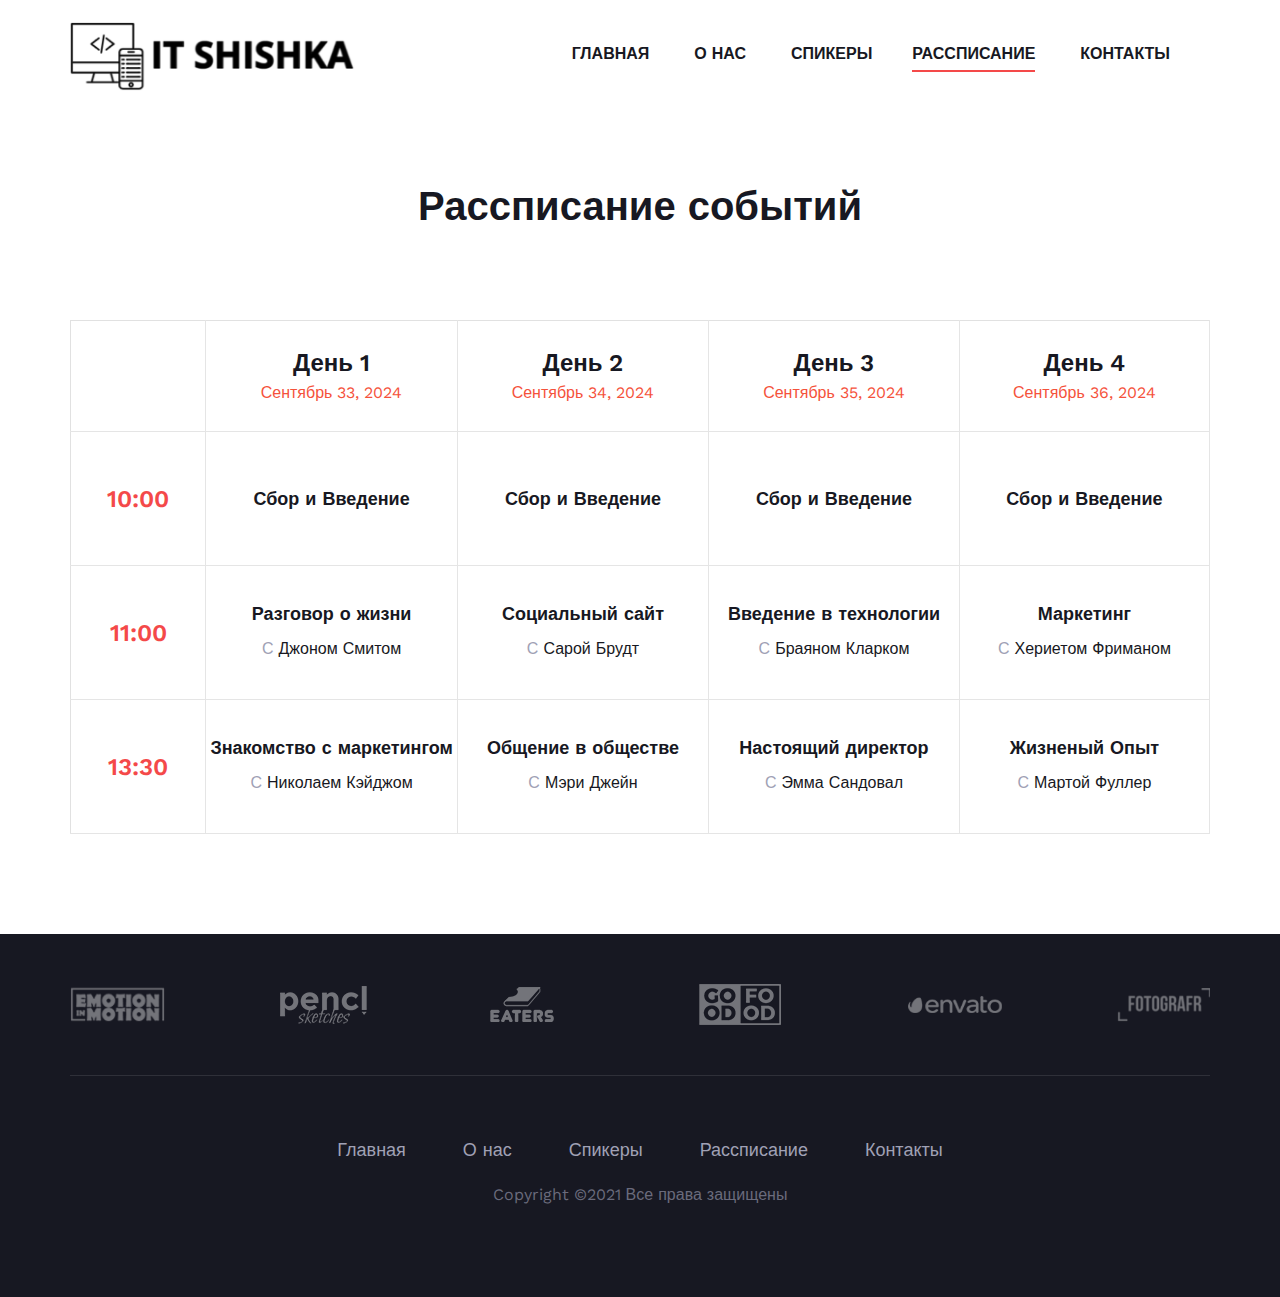
<file: schedule.html>
<!DOCTYPE html>
<html lang="ru">

<head>
    <meta charset="UTF-8">
    <meta name="description" content="Manup Template">
    <meta name="keywords" content="Manup, unica, creative, html">
    <meta name="viewport" content="width=device-width, initial-scale=1.0">
    <meta http-equiv="X-UA-Compatible" content="ie=edge">
    <title>IT Shishka | Рассписание</title>

    <!-- Google Font -->
    <link href="https://fonts.googleapis.com/css?family=Work+Sans:400,500,600,700,800,900&display=swap"
        rel="stylesheet">
    <link href="https://fonts.googleapis.com/css?family=Poppins:400,500,600,700&display=swap" rel="stylesheet">


    <!-- Css Styles -->
    <link rel="stylesheet" href="css/bootstrap.min.css" type="text/css">
    <link rel="stylesheet" href="css/font-awesome.min.css" type="text/css">
    <link rel="stylesheet" href="css/elegant-icons.css" type="text/css">
    <link rel="stylesheet" href="css/owl.carousel.min.css" type="text/css">
    <link rel="stylesheet" href="css/magnific-popup.css" type="text/css">
    <link rel="stylesheet" href="css/slicknav.min.css" type="text/css">
    <link rel="stylesheet" href="css/style.css" type="text/css">
</head>

<body>
    <!-- Page Preloder -->
    <div id="preloder">
        <div class="loader"></div>
    </div>

    <!-- Header Section Begin -->
    <header class="header-section">
        <div class="container">
            <div class="logo">
                <a href="index.html">
                    <img src="img/logo.png" alt="">
                </a>
            </div>
            <div class="nav-menu">
                <nav class="mainmenu mobile-menu">
                    <ul>
                        <li><a href="./index.html">Главная</a></li>
                        <li><a href="./about-us.html">О нас</a></li>
                        <li><a href="./speaker.html">Спикеры</a>
                        <li class="active"><a href="#">Рассписание</a></li>
                        <li><a href="./contact.html">Контакты</a></li>
                    </ul>
                </nav>
                <!-- <a href="#" class="primary-btn top-btn"><i class="fa fa-ticket"></i>Билет</a> -->
            </div>
            <div id="mobile-menu-wrap"></div>
        </div>
    </header>
    <!-- Header End -->

    <!-- Breadcrumb Section Begin -->
    <section class="breadcrumb-section">
        <div class="container">
            <div class="row">
                <div class="col-lg-12">
                    <div class="breadcrumb-text">
                        <h2>Рассписание событий</h2>
                    </div>
                </div>
            </div>
        </div>
    </section>
    <!-- Breadcrumb Section End -->

    <!-- Schedule Table Section Begin -->
    <section class="schedule-table-section spad">
        <div class="container">
            <div class="row">
                <div class="col-lg-12">
                    <div class="schedule-table-tab">
                        <div class="tab-pane active" id="tabs-1" role="tabpanel">
                            <div class="schedule-table-content">
                                <table>
                                    <thead>
                                        <tr>
                                            <th></th>
                                            <th>
                                                <strong>День 1</strong>
                                                <span>Сентябрь 33, 2024</span>
                                            </th>
                                            <th>
                                                <strong>День 2</strong>
                                                <span>Сентябрь 34, 2024</span>
                                            </th>
                                            <th>
                                                <strong>День 3</strong>
                                                <span>Сентябрь 35, 2024</span>
                                            </th>
                                            <th>
                                                <strong>День 4</strong>
                                                <span>Сентябрь 36, 2024</span>
                                            </th>
                                        </tr>
                                    </thead>
                                    <tbody>
                                        <tr>
                                            <td class="event-time">10:00</td>
                                            <td class="break hover-bg">
                                                <h5>Сбор и Введение</h5>
                                            </td>
                                            <td class="break hover-bg">
                                                <h5>Сбор и Введение</h5>
                                            </td>
                                            <td class="break hover-bg">
                                                <h5>Сбор и Введение</h5>
                                            </td>
                                            <td class="break hover-bg">
                                                <h5>Сбор и Введение</h5>
                                            </td>
                                        </tr>
                                        <tr>
                                            <td class="event-time">11:00</td>
                                            <td class="hover-bg">
                                                <h5>Разговор о жизни</h5>
                                                <p><span>С</span> Джоном Смитом</p>
                                            </td>
                                            <td class="hover-bg">
                                                <h5>Социальный сайт</h5>
                                                <p><span>С</span> Сарой Брудт</p>
                                            </td>
                                            <td class="hover-bg">
                                                <h5>Введение в технологии</h5>
                                                <p><span>С</span> Браяном Кларком</p>
                                            </td>
                                            <td class="hover-bg">
                                                <h5>Маркетинг</h5>
                                                <p><span>С</span> Хериетом Фриманом</p>
                                            </td>
                                        </tr>
                                        <tr>
                                            <td class="event-time">13:30</td>
                                            <td class="hover-bg">
                                                <h5>Знакомство с маркетингом</h5>
                                                <p><span>С</span> Николаем Кэйджом</p>
                                            </td>
                                            <td class="hover-bg">
                                                <h5>Общение в обществе</h5>
                                                <p><span>С</span> Мэри Джейн</p>
                                            </td>
                                            <td class="hover-bg">
                                                <h5>Настоящий директор</h5>
                                                <p><span>С</span> Эмма Сандовал</p>
                                            </td>
                                            <td class="hover-bg">
                                                <h5>Жизненый Опыт</h5>
                                                <p><span>С</span> Мартой Фуллер</p>
                                            </td>
                                        </tr>
                                    </tbody>
                                </table>
                            </div>
                        </div>
                    </div>
                </div>
            </div>
        </div>
        </div>
    </section>
    <!-- Schedule Table Section End -->

    <!-- Footer Section Begin -->
    <footer class="footer-section">
        <div class="container">
            <div class="partner-logo owl-carousel">
                <a href="#" class="pl-table">
                    <div class="pl-tablecell">
                        <img src="img/partner-logo/logo-1.png" alt="">
                    </div>
                </a>
                <a href="#" class="pl-table">
                    <div class="pl-tablecell">
                        <img src="img/partner-logo/logo-2.png" alt="">
                    </div>
                </a>
                <a href="#" class="pl-table">
                    <div class="pl-tablecell">
                        <img src="img/partner-logo/logo-3.png" alt="">
                    </div>
                </a>
                <a href="#" class="pl-table">
                    <div class="pl-tablecell">
                        <img src="img/partner-logo/logo-4.png" alt="">
                    </div>
                </a>
                <a href="#" class="pl-table">
                    <div class="pl-tablecell">
                        <img src="img/partner-logo/logo-5.png" alt="">
                    </div>
                </a>
                <a href="#" class="pl-table">
                    <div class="pl-tablecell">
                        <img src="img/partner-logo/logo-6.png" alt="">
                    </div>
                </a>
            </div>
            <div class="row">
                <div class="col-lg-12">
                    <div class="footer-text">
                        <ul>
                            <li><a href="./index.html">Главная</a></li>
                            <li><a href="./about-us.html">О нас</a></li>
                            <li><a href="./speaker.html">Спикеры</a></li>
                            <li><a href="#">Рассписание</a></li>
                            <li><a href="./contact.html">Контакты</a></li>
                        </ul>
                        <div class="copyright-text">
                            <p><!-- Link back to Colorlib can't be removed. Template is licensed under CC BY 3.0. -->
                                Copyright &copy;2021 Все права защищены
                                <!-- Link back to Colorlib can't be removed. Template is licensed under CC BY 3.0. -->
                            </p>
                        </div>
                    </div>
                </div>
            </div>
        </div>
    </footer>
    <!-- Footer Section End -->

    <!-- Js Plugins -->
    <script src="js/jquery-3.3.1.min.js"></script>
    <script src="js/bootstrap.min.js"></script>
    <script src="js/jquery.magnific-popup.min.js"></script>
    <script src="js/jquery.countdown.min.js"></script>
    <script src="js/jquery.slicknav.js"></script>
    <script src="js/owl.carousel.min.js"></script>
    <script src="js/main.js"></script>
</body>

</html>
</file>
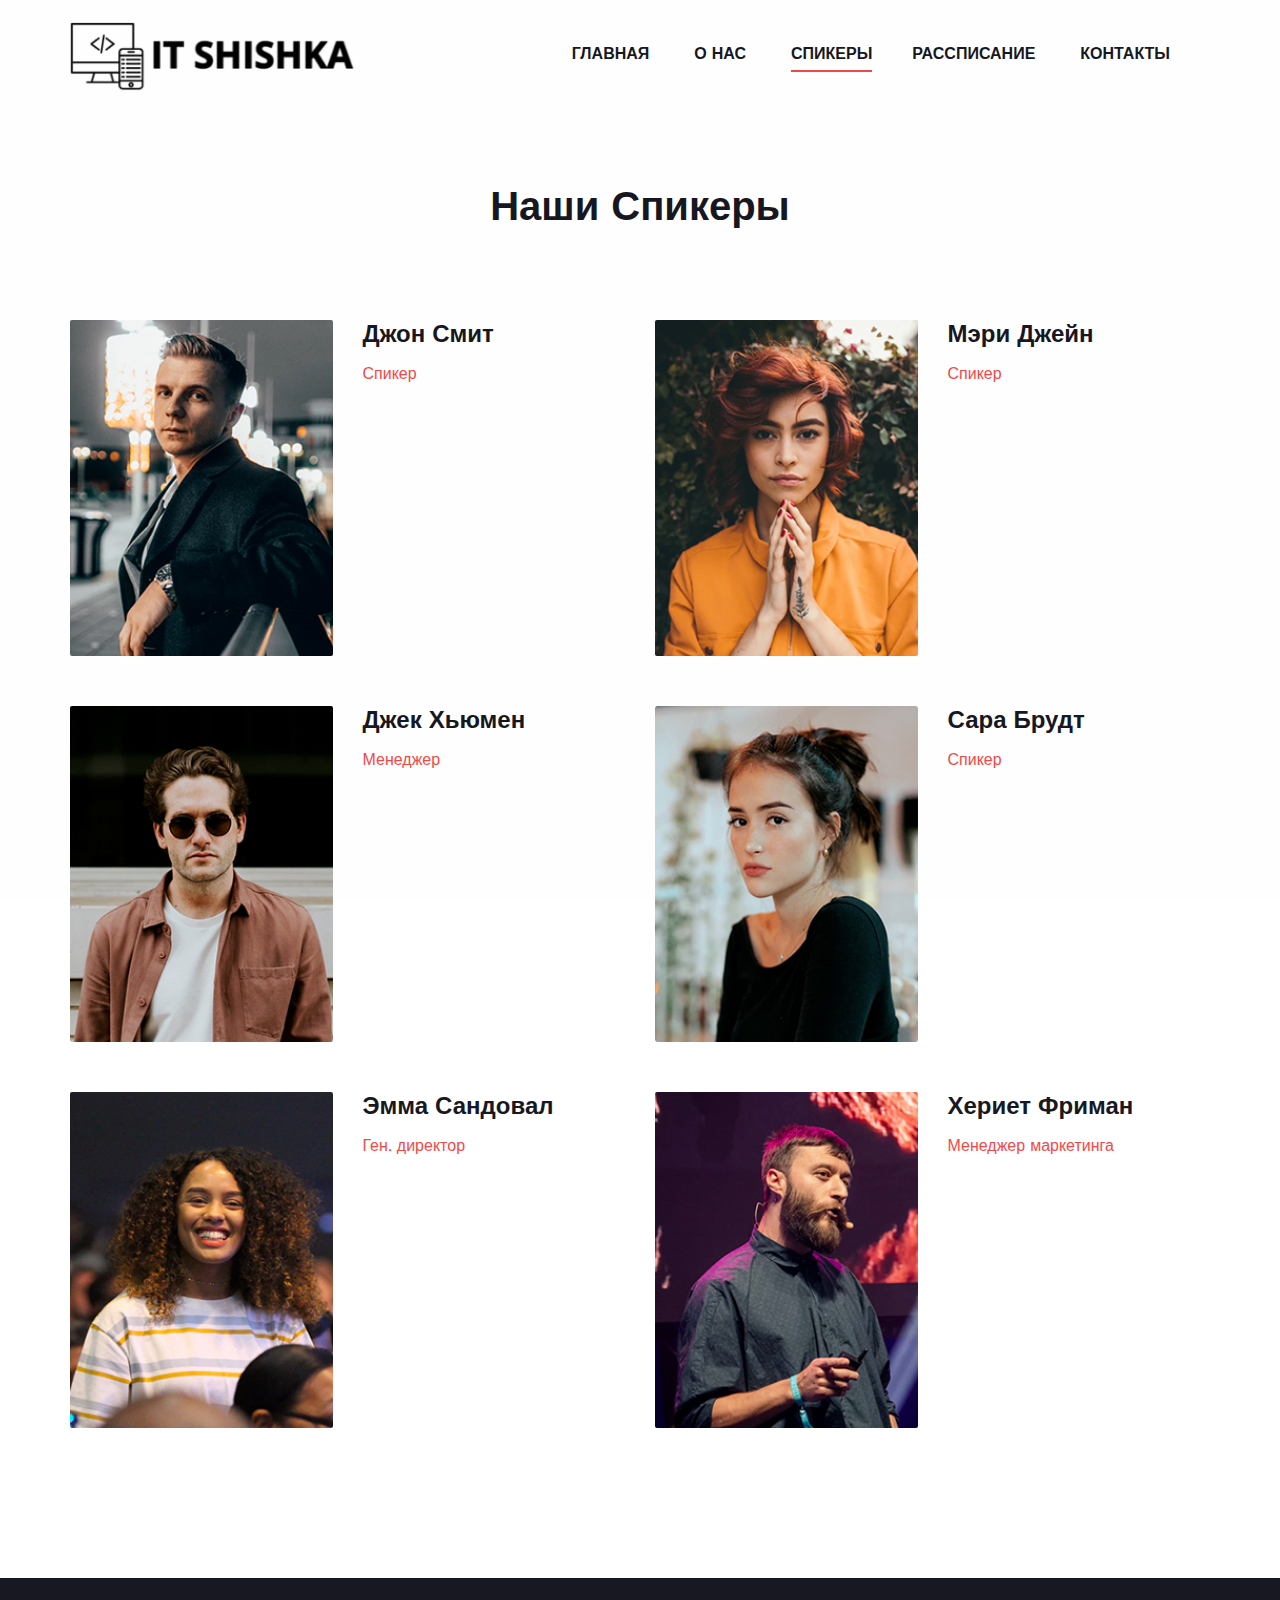
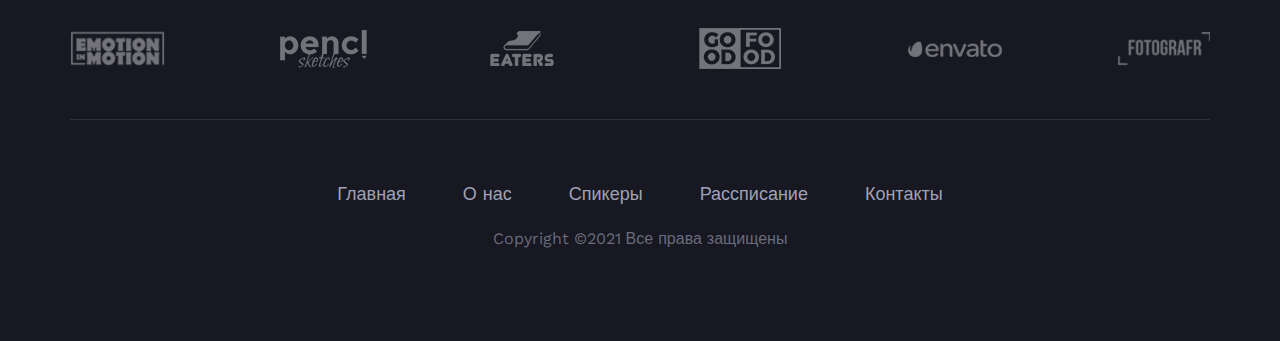
<file: speaker.html>
<!DOCTYPE html>
<html lang="ru">

<head>
    <meta charset="UTF-8">
    <meta name="description" content="Manup Template">
    <meta name="keywords" content="Manup, unica, creative, html">
    <meta name="viewport" content="width=device-width, initial-scale=1.0">
    <meta http-equiv="X-UA-Compatible" content="ie=edge">
    <title>IT Shishka | Спикеры</title>

    <!-- Google Font -->
    <link href="https://fonts.googleapis.com/css?family=Work+Sans:400,500,600,700,800,900&display=swap"
        rel="stylesheet">
    <link href="https://fonts.googleapis.com/css?family=Poppins:400,500,600,700&display=swap" rel="stylesheet">


    <!-- Css Styles -->
    <link rel="stylesheet" href="css/bootstrap.min.css" type="text/css">
    <link rel="stylesheet" href="css/font-awesome.min.css" type="text/css">
    <link rel="stylesheet" href="css/elegant-icons.css" type="text/css">
    <link rel="stylesheet" href="css/owl.carousel.min.css" type="text/css">
    <link rel="stylesheet" href="css/magnific-popup.css" type="text/css">
    <link rel="stylesheet" href="css/slicknav.min.css" type="text/css">
    <link rel="stylesheet" href="css/style.css" type="text/css">
</head>

<body>
    <!-- Page Preloder -->
    <div id="preloder">
        <div class="loader"></div>
    </div>

    <!-- Header Section Begin -->
    <header class="header-section">
        <div class="container">
            <div class="logo">
                <a href="index.html">
                    <img src="img/logo.png" alt="">
                </a>
            </div>
            <div class="nav-menu">
                <nav class="mainmenu mobile-menu">
                    <ul>
                        <li><a href="./index.html">Главная</a></li>
                        <li><a href="./about-us.html">О нас</a></li>
                        <li class="active"><a href="#">Спикеры</a>
                        <li><a href="./schedule.html">Рассписание</a></li>
                        <li><a href="./contact.html">Контакты</a></li>
                    </ul>
                </nav>
                <!-- <a href="#" class="primary-btn top-btn"><i class="fa fa-ticket"></i>Билет</a> -->
            </div>
            <div id="mobile-menu-wrap"></div>
        </div>
    </header>
    <!-- Header End -->

    <!-- Breadcrumb Section Begin -->
    <section class="breadcrumb-section">
        <div class="container">
            <div class="row">
                <div class="col-lg-12">
                    <div class="breadcrumb-text">
                        <h2>Наши Спикеры</h2>
                    </div>
                </div>
            </div>
        </div>
    </section>
    <!-- Breadcrumb Section End -->

    <!-- Speaker Section Begin -->
    <section class="speaker-section spad">
        <div class="container">
            <div class="row">
                <div class="col-sm-6">
                    <div class="speaker-item">
                        <div class="row">
                            <div class="col-lg-6">
                                <div class="si-pic">
                                    <img src="img/speakers/speaker-1.jpg" alt="">
                                </div>
                            </div>
                            <div class="col-lg-6">
                                <div class="si-text">
                                    <div class="si-title">
                                        <h4>Джон Смит</h4>
                                        <span>Спикер</span>
                                    </div>
                                </div>
                            </div>
                        </div>
                    </div>
                </div>
                <div class="col-sm-6">
                    <div class="speaker-item">
                        <div class="row">
                            <div class="col-lg-6">
                                <div class="si-pic">
                                    <img src="img/speakers/speaker-2.jpg" alt="">
                                </div>
                            </div>
                            <div class="col-lg-6">
                                <div class="si-text">
                                    <div class="si-title">
                                        <h4>Мэри Джейн</h4>
                                        <span>Спикер</span>
                                    </div>
                                </div>
                            </div>
                        </div>
                    </div>
                </div>
                <div class="col-sm-6">
                    <div class="speaker-item">
                        <div class="row">
                            <div class="col-lg-6">
                                <div class="si-pic">
                                    <img src="img/speakers/speaker-3.jpg" alt="">
                                </div>
                            </div>
                            <div class="col-lg-6">
                                <div class="si-text">
                                    <div class="si-title">
                                        <h4>Джек Хьюмен</h4>
                                        <span>Менеджер</span>
                                    </div>
                                </div>
                            </div>
                        </div>
                    </div>
                </div>
                <div class="col-sm-6">
                    <div class="speaker-item">
                        <div class="row">
                            <div class="col-lg-6">
                                <div class="si-pic">
                                    <img src="img/speakers/speaker-4.jpg" alt="">
                                </div>
                            </div>
                            <div class="col-lg-6">
                                <div class="si-text">
                                    <div class="si-title">
                                        <h4>Сара Брудт</h4>
                                        <span>Спикер</span>
                                    </div>
                                </div>
                            </div>
                        </div>
                    </div>
                </div>
                <div class="col-sm-6">
                    <div class="speaker-item">
                        <div class="row">
                            <div class="col-lg-6">
                                <div class="si-pic">
                                    <img src="img/speakers/speaker-5.jpg" alt="">
                                </div>
                            </div>
                            <div class="col-lg-6">
                                <div class="si-text">
                                    <div class="si-title">
                                        <h4>Эмма Сандовал</h4>
                                        <span>Ген. директор</span>
                                    </div>
                                </div>
                            </div>
                        </div>
                    </div>
                </div>
                <div class="col-sm-6">
                    <div class="speaker-item">
                        <div class="row">
                            <div class="col-lg-6">
                                <div class="si-pic">
                                    <img src="img/speakers/speaker-6.jpg" alt="">
                                </div>
                            </div>
                            <div class="col-lg-6">
                                <div class="si-text">
                                    <div class="si-title">
                                        <h4>Хериет Фриман</h4>
                                        <span>Менеджер маркетинга</span>
                                    </div>
                                </div>
                            </div>
                        </div>
                    </div>
                </div>
            </div>
        </div>
    </section>
    <!-- Speaker Section End -->

    <!-- Footer Section Begin -->
    <footer class="footer-section">
        <div class="container">
            <div class="partner-logo owl-carousel">
                <a href="#" class="pl-table">
                    <div class="pl-tablecell">
                        <img src="img/partner-logo/logo-1.png" alt="">
                    </div>
                </a>
                <a href="#" class="pl-table">
                    <div class="pl-tablecell">
                        <img src="img/partner-logo/logo-2.png" alt="">
                    </div>
                </a>
                <a href="#" class="pl-table">
                    <div class="pl-tablecell">
                        <img src="img/partner-logo/logo-3.png" alt="">
                    </div>
                </a>
                <a href="#" class="pl-table">
                    <div class="pl-tablecell">
                        <img src="img/partner-logo/logo-4.png" alt="">
                    </div>
                </a>
                <a href="#" class="pl-table">
                    <div class="pl-tablecell">
                        <img src="img/partner-logo/logo-5.png" alt="">
                    </div>
                </a>
                <a href="#" class="pl-table">
                    <div class="pl-tablecell">
                        <img src="img/partner-logo/logo-6.png" alt="">
                    </div>
                </a>
            </div>
            <div class="row">
                <div class="col-lg-12">
                    <div class="footer-text">
                        <ul>
                            <li><a href="./index.html">Главная</a></li>
                            <li><a href="./about-us.html">О нас</a></li>
                            <li><a href="#">Спикеры</a></li>
                            <li><a href="./schedule.html">Рассписание</a></li>
                            <li><a href="./contact.html">Контакты</a></li>
                        </ul>
                        <div class="copyright-text"><p><!-- Link back to Colorlib can't be removed. Template is licensed under CC BY 3.0. -->
  Copyright &copy;2021 Все права защищены
  <!-- Link back to Colorlib can't be removed. Template is licensed under CC BY 3.0. --></p></div>
                    </div>
                </div>
            </div>
        </div>
    </footer>
    <!-- Footer Section End -->

    <!-- Js Plugins -->
    <script src="js/jquery-3.3.1.min.js"></script>
    <script src="js/bootstrap.min.js"></script>
    <script src="js/jquery.magnific-popup.min.js"></script>
    <script src="js/jquery.countdown.min.js"></script>
    <script src="js/jquery.slicknav.js"></script>
    <script src="js/owl.carousel.min.js"></script>
    <script src="js/main.js"></script>
</body>

</html>
</file>
<file: css/elegant-icons.css>
@font-face {
	font-family: 'ElegantIcons';
	src:url('../fonts/ElegantIcons.eot');
	src:url('../fonts/ElegantIcons.eot?#iefix') format('embedded-opentype'),
		url('../fonts/ElegantIcons.woff') format('woff'),
		url('../fonts/ElegantIcons.ttf') format('truetype'),
		url('../fonts/ElegantIcons.svg#ElegantIcons') format('svg');
	font-weight: normal;
	font-style: normal;
}

/* Use the following CSS code if you want to use data attributes for inserting your icons */
[data-icon]:before {
	font-family: 'ElegantIcons';
	content: attr(data-icon);
	speak: none;
	font-weight: normal;
	font-variant: normal;
	text-transform: none;
	line-height: 1;
	-webkit-font-smoothing: antialiased;
	-moz-osx-font-smoothing: grayscale;
}

/* Use the following CSS code if you want to have a class per icon */
/*
Instead of a list of all class selectors,
you can use the generic selector below, but it's slower:
[class*="your-class-prefix"] {
*/
.arrow_up, .arrow_down, .arrow_left, .arrow_right, .arrow_left-up, .arrow_right-up, .arrow_right-down, .arrow_left-down, .arrow-up-down, .arrow_up-down_alt, .arrow_left-right_alt, .arrow_left-right, .arrow_expand_alt2, .arrow_expand_alt, .arrow_condense, .arrow_expand, .arrow_move, .arrow_carrot-up, .arrow_carrot-down, .arrow_carrot-left, .arrow_carrot-right, .arrow_carrot-2up, .arrow_carrot-2down, .arrow_carrot-2left, .arrow_carrot-2right, .arrow_carrot-up_alt2, .arrow_carrot-down_alt2, .arrow_carrot-left_alt2, .arrow_carrot-right_alt2, .arrow_carrot-2up_alt2, .arrow_carrot-2down_alt2, .arrow_carrot-2left_alt2, .arrow_carrot-2right_alt2, .arrow_triangle-up, .arrow_triangle-down, .arrow_triangle-left, .arrow_triangle-right, .arrow_triangle-up_alt2, .arrow_triangle-down_alt2, .arrow_triangle-left_alt2, .arrow_triangle-right_alt2, .arrow_back, .icon_minus-06, .icon_plus, .icon_close, .icon_check, .icon_minus_alt2, .icon_plus_alt2, .icon_close_alt2, .icon_check_alt2, .icon_zoom-out_alt, .icon_zoom-in_alt, .icon_search, .icon_box-empty, .icon_box-selected, .icon_minus-box, .icon_plus-box, .icon_box-checked, .icon_circle-empty, .icon_circle-slelected, .icon_stop_alt2, .icon_stop, .icon_pause_alt2, .icon_pause, .icon_menu, .icon_menu-square_alt2, .icon_menu-circle_alt2, .icon_ul, .icon_ol, .icon_adjust-horiz, .icon_adjust-vert, .icon_document_alt, .icon_documents_alt, .icon_pencil, .icon_pencil-edit_alt, .icon_pencil-edit, .icon_folder-alt, .icon_folder-open_alt, .icon_folder-add_alt, .icon_info_alt, .icon_error-oct_alt, .icon_error-circle_alt, .icon_error-triangle_alt, .icon_question_alt2, .icon_question, .icon_comment_alt, .icon_chat_alt, .icon_vol-mute_alt, .icon_volume-low_alt, .icon_volume-high_alt, .icon_quotations, .icon_quotations_alt2, .icon_clock_alt, .icon_lock_alt, .icon_lock-open_alt, .icon_key_alt, .icon_cloud_alt, .icon_cloud-upload_alt, .icon_cloud-download_alt, .icon_image, .icon_images, .icon_lightbulb_alt, .icon_gift_alt, .icon_house_alt, .icon_genius, .icon_mobile, .icon_tablet, .icon_laptop, .icon_desktop, .icon_camera_alt, .icon_mail_alt, .icon_cone_alt, .icon_ribbon_alt, .icon_bag_alt, .icon_creditcard, .icon_cart_alt, .icon_paperclip, .icon_tag_alt, .icon_tags_alt, .icon_trash_alt, .icon_cursor_alt, .icon_mic_alt, .icon_compass_alt, .icon_pin_alt, .icon_pushpin_alt, .icon_map_alt, .icon_drawer_alt, .icon_toolbox_alt, .icon_book_alt, .icon_calendar, .icon_film, .icon_table, .icon_contacts_alt, .icon_headphones, .icon_lifesaver, .icon_piechart, .icon_refresh, .icon_link_alt, .icon_link, .icon_loading, .icon_blocked, .icon_archive_alt, .icon_heart_alt, .icon_star_alt, .icon_star-half_alt, .icon_star, .icon_star-half, .icon_tools, .icon_tool, .icon_cog, .icon_cogs, .arrow_up_alt, .arrow_down_alt, .arrow_left_alt, .arrow_right_alt, .arrow_left-up_alt, .arrow_right-up_alt, .arrow_right-down_alt, .arrow_left-down_alt, .arrow_condense_alt, .arrow_expand_alt3, .arrow_carrot_up_alt, .arrow_carrot-down_alt, .arrow_carrot-left_alt, .arrow_carrot-right_alt, .arrow_carrot-2up_alt, .arrow_carrot-2dwnn_alt, .arrow_carrot-2left_alt, .arrow_carrot-2right_alt, .arrow_triangle-up_alt, .arrow_triangle-down_alt, .arrow_triangle-left_alt, .arrow_triangle-right_alt, .icon_minus_alt, .icon_plus_alt, .icon_close_alt, .icon_check_alt, .icon_zoom-out, .icon_zoom-in, .icon_stop_alt, .icon_menu-square_alt, .icon_menu-circle_alt, .icon_document, .icon_documents, .icon_pencil_alt, .icon_folder, .icon_folder-open, .icon_folder-add, .icon_folder_upload, .icon_folder_download, .icon_info, .icon_error-circle, .icon_error-oct, .icon_error-triangle, .icon_question_alt, .icon_comment, .icon_chat, .icon_vol-mute, .icon_volume-low, .icon_volume-high, .icon_quotations_alt, .icon_clock, .icon_lock, .icon_lock-open, .icon_key, .icon_cloud, .icon_cloud-upload, .icon_cloud-download, .icon_lightbulb, .icon_gift, .icon_house, .icon_camera, .icon_mail, .icon_cone, .icon_ribbon, .icon_bag, .icon_cart, .icon_tag, .icon_tags, .icon_trash, .icon_cursor, .icon_mic, .icon_compass, .icon_pin, .icon_pushpin, .icon_map, .icon_drawer, .icon_toolbox, .icon_book, .icon_contacts, .icon_archive, .icon_heart, .icon_profile, .icon_group, .icon_grid-2x2, .icon_grid-3x3, .icon_music, .icon_pause_alt, .icon_phone, .icon_upload, .icon_download, .social_facebook, .social_twitter, .social_pinterest, .social_googleplus, .social_tumblr, .social_tumbleupon, .social_wordpress, .social_instagram, .social_dribbble, .social_vimeo, .social_linkedin, .social_rss, .social_deviantart, .social_share, .social_myspace, .social_skype, .social_youtube, .social_picassa, .social_googledrive, .social_flickr, .social_blogger, .social_spotify, .social_delicious, .social_facebook_circle, .social_twitter_circle, .social_pinterest_circle, .social_googleplus_circle, .social_tumblr_circle, .social_stumbleupon_circle, .social_wordpress_circle, .social_instagram_circle, .social_dribbble_circle, .social_vimeo_circle, .social_linkedin_circle, .social_rss_circle, .social_deviantart_circle, .social_share_circle, .social_myspace_circle, .social_skype_circle, .social_youtube_circle, .social_picassa_circle, .social_googledrive_alt2, .social_flickr_circle, .social_blogger_circle, .social_spotify_circle, .social_delicious_circle, .social_facebook_square, .social_twitter_square, .social_pinterest_square, .social_googleplus_square, .social_tumblr_square, .social_stumbleupon_square, .social_wordpress_square, .social_instagram_square, .social_dribbble_square, .social_vimeo_square, .social_linkedin_square, .social_rss_square, .social_deviantart_square, .social_share_square, .social_myspace_square, .social_skype_square, .social_youtube_square, .social_picassa_square, .social_googledrive_square, .social_flickr_square, .social_blogger_square, .social_spotify_square, .social_delicious_square, .icon_printer, .icon_calulator, .icon_building, .icon_floppy, .icon_drive, .icon_search-2, .icon_id, .icon_id-2, .icon_puzzle, .icon_like, .icon_dislike, .icon_mug, .icon_currency, .icon_wallet, .icon_pens, .icon_easel, .icon_flowchart, .icon_datareport, .icon_briefcase, .icon_shield, .icon_percent, .icon_globe, .icon_globe-2, .icon_target, .icon_hourglass, .icon_balance, .icon_rook, .icon_printer-alt, .icon_calculator_alt, .icon_building_alt, .icon_floppy_alt, .icon_drive_alt, .icon_search_alt, .icon_id_alt, .icon_id-2_alt, .icon_puzzle_alt, .icon_like_alt, .icon_dislike_alt, .icon_mug_alt, .icon_currency_alt, .icon_wallet_alt, .icon_pens_alt, .icon_easel_alt, .icon_flowchart_alt, .icon_datareport_alt, .icon_briefcase_alt, .icon_shield_alt, .icon_percent_alt, .icon_globe_alt, .icon_clipboard {
	font-family: 'ElegantIcons';
	speak: none;
	font-style: normal;
	font-weight: normal;
	font-variant: normal;
	text-transform: none;
	line-height: 1;
	-webkit-font-smoothing: antialiased;
}
.arrow_up:before {
	content: "\21";
}
.arrow_down:before {
	content: "\22";
}
.arrow_left:before {
	content: "\23";
}
.arrow_right:before {
	content: "\24";
}
.arrow_left-up:before {
	content: "\25";
}
.arrow_right-up:before {
	content: "\26";
}
.arrow_right-down:before {
	content: "\27";
}
.arrow_left-down:before {
	content: "\28";
}
.arrow-up-down:before {
	content: "\29";
}
.arrow_up-down_alt:before {
	content: "\2a";
}
.arrow_left-right_alt:before {
	content: "\2b";
}
.arrow_left-right:before {
	content: "\2c";
}
.arrow_expand_alt2:before {
	content: "\2d";
}
.arrow_expand_alt:before {
	content: "\2e";
}
.arrow_condense:before {
	content: "\2f";
}
.arrow_expand:before {
	content: "\30";
}
.arrow_move:before {
	content: "\31";
}
.arrow_carrot-up:before {
	content: "\32";
}
.arrow_carrot-down:before {
	content: "\33";
}
.arrow_carrot-left:before {
	content: "\34";
}
.arrow_carrot-right:before {
	content: "\35";
}
.arrow_carrot-2up:before {
	content: "\36";
}
.arrow_carrot-2down:before {
	content: "\37";
}
.arrow_carrot-2left:before {
	content: "\38";
}
.arrow_carrot-2right:before {
	content: "\39";
}
.arrow_carrot-up_alt2:before {
	content: "\3a";
}
.arrow_carrot-down_alt2:before {
	content: "\3b";
}
.arrow_carrot-left_alt2:before {
	content: "\3c";
}
.arrow_carrot-right_alt2:before {
	content: "\3d";
}
.arrow_carrot-2up_alt2:before {
	content: "\3e";
}
.arrow_carrot-2down_alt2:before {
	content: "\3f";
}
.arrow_carrot-2left_alt2:before {
	content: "\40";
}
.arrow_carrot-2right_alt2:before {
	content: "\41";
}
.arrow_triangle-up:before {
	content: "\42";
}
.arrow_triangle-down:before {
	content: "\43";
}
.arrow_triangle-left:before {
	content: "\44";
}
.arrow_triangle-right:before {
	content: "\45";
}
.arrow_triangle-up_alt2:before {
	content: "\46";
}
.arrow_triangle-down_alt2:before {
	content: "\47";
}
.arrow_triangle-left_alt2:before {
	content: "\48";
}
.arrow_triangle-right_alt2:before {
	content: "\49";
}
.arrow_back:before {
	content: "\4a";
}
.icon_minus-06:before {
	content: "\4b";
}
.icon_plus:before {
	content: "\4c";
}
.icon_close:before {
	content: "\4d";
}
.icon_check:before {
	content: "\4e";
}
.icon_minus_alt2:before {
	content: "\4f";
}
.icon_plus_alt2:before {
	content: "\50";
}
.icon_close_alt2:before {
	content: "\51";
}
.icon_check_alt2:before {
	content: "\52";
}
.icon_zoom-out_alt:before {
	content: "\53";
}
.icon_zoom-in_alt:before {
	content: "\54";
}
.icon_search:before {
	content: "\55";
}
.icon_box-empty:before {
	content: "\56";
}
.icon_box-selected:before {
	content: "\57";
}
.icon_minus-box:before {
	content: "\58";
}
.icon_plus-box:before {
	content: "\59";
}
.icon_box-checked:before {
	content: "\5a";
}
.icon_circle-empty:before {
	content: "\5b";
}
.icon_circle-slelected:before {
	content: "\5c";
}
.icon_stop_alt2:before {
	content: "\5d";
}
.icon_stop:before {
	content: "\5e";
}
.icon_pause_alt2:before {
	content: "\5f";
}
.icon_pause:before {
	content: "\60";
}
.icon_menu:before {
	content: "\61";
}
.icon_menu-square_alt2:before {
	content: "\62";
}
.icon_menu-circle_alt2:before {
	content: "\63";
}
.icon_ul:before {
	content: "\64";
}
.icon_ol:before {
	content: "\65";
}
.icon_adjust-horiz:before {
	content: "\66";
}
.icon_adjust-vert:before {
	content: "\67";
}
.icon_document_alt:before {
	content: "\68";
}
.icon_documents_alt:before {
	content: "\69";
}
.icon_pencil:before {
	content: "\6a";
}
.icon_pencil-edit_alt:before {
	content: "\6b";
}
.icon_pencil-edit:before {
	content: "\6c";
}
.icon_folder-alt:before {
	content: "\6d";
}
.icon_folder-open_alt:before {
	content: "\6e";
}
.icon_folder-add_alt:before {
	content: "\6f";
}
.icon_info_alt:before {
	content: "\70";
}
.icon_error-oct_alt:before {
	content: "\71";
}
.icon_error-circle_alt:before {
	content: "\72";
}
.icon_error-triangle_alt:before {
	content: "\73";
}
.icon_question_alt2:before {
	content: "\74";
}
.icon_question:before {
	content: "\75";
}
.icon_comment_alt:before {
	content: "\76";
}
.icon_chat_alt:before {
	content: "\77";
}
.icon_vol-mute_alt:before {
	content: "\78";
}
.icon_volume-low_alt:before {
	content: "\79";
}
.icon_volume-high_alt:before {
	content: "\7a";
}
.icon_quotations:before {
	content: "\7b";
}
.icon_quotations_alt2:before {
	content: "\7c";
}
.icon_clock_alt:before {
	content: "\7d";
}
.icon_lock_alt:before {
	content: "\7e";
}
.icon_lock-open_alt:before {
	content: "\e000";
}
.icon_key_alt:before {
	content: "\e001";
}
.icon_cloud_alt:before {
	content: "\e002";
}
.icon_cloud-upload_alt:before {
	content: "\e003";
}
.icon_cloud-download_alt:before {
	content: "\e004";
}
.icon_image:before {
	content: "\e005";
}
.icon_images:before {
	content: "\e006";
}
.icon_lightbulb_alt:before {
	content: "\e007";
}
.icon_gift_alt:before {
	content: "\e008";
}
.icon_house_alt:before {
	content: "\e009";
}
.icon_genius:before {
	content: "\e00a";
}
.icon_mobile:before {
	content: "\e00b";
}
.icon_tablet:before {
	content: "\e00c";
}
.icon_laptop:before {
	content: "\e00d";
}
.icon_desktop:before {
	content: "\e00e";
}
.icon_camera_alt:before {
	content: "\e00f";
}
.icon_mail_alt:before {
	content: "\e010";
}
.icon_cone_alt:before {
	content: "\e011";
}
.icon_ribbon_alt:before {
	content: "\e012";
}
.icon_bag_alt:before {
	content: "\e013";
}
.icon_creditcard:before {
	content: "\e014";
}
.icon_cart_alt:before {
	content: "\e015";
}
.icon_paperclip:before {
	content: "\e016";
}
.icon_tag_alt:before {
	content: "\e017";
}
.icon_tags_alt:before {
	content: "\e018";
}
.icon_trash_alt:before {
	content: "\e019";
}
.icon_cursor_alt:before {
	content: "\e01a";
}
.icon_mic_alt:before {
	content: "\e01b";
}
.icon_compass_alt:before {
	content: "\e01c";
}
.icon_pin_alt:before {
	content: "\e01d";
}
.icon_pushpin_alt:before {
	content: "\e01e";
}
.icon_map_alt:before {
	content: "\e01f";
}
.icon_drawer_alt:before {
	content: "\e020";
}
.icon_toolbox_alt:before {
	content: "\e021";
}
.icon_book_alt:before {
	content: "\e022";
}
.icon_calendar:before {
	content: "\e023";
}
.icon_film:before {
	content: "\e024";
}
.icon_table:before {
	content: "\e025";
}
.icon_contacts_alt:before {
	content: "\e026";
}
.icon_headphones:before {
	content: "\e027";
}
.icon_lifesaver:before {
	content: "\e028";
}
.icon_piechart:before {
	content: "\e029";
}
.icon_refresh:before {
	content: "\e02a";
}
.icon_link_alt:before {
	content: "\e02b";
}
.icon_link:before {
	content: "\e02c";
}
.icon_loading:before {
	content: "\e02d";
}
.icon_blocked:before {
	content: "\e02e";
}
.icon_archive_alt:before {
	content: "\e02f";
}
.icon_heart_alt:before {
	content: "\e030";
}
.icon_star_alt:before {
	content: "\e031";
}
.icon_star-half_alt:before {
	content: "\e032";
}
.icon_star:before {
	content: "\e033";
}
.icon_star-half:before {
	content: "\e034";
}
.icon_tools:before {
	content: "\e035";
}
.icon_tool:before {
	content: "\e036";
}
.icon_cog:before {
	content: "\e037";
}
.icon_cogs:before {
	content: "\e038";
}
.arrow_up_alt:before {
	content: "\e039";
}
.arrow_down_alt:before {
	content: "\e03a";
}
.arrow_left_alt:before {
	content: "\e03b";
}
.arrow_right_alt:before {
	content: "\e03c";
}
.arrow_left-up_alt:before {
	content: "\e03d";
}
.arrow_right-up_alt:before {
	content: "\e03e";
}
.arrow_right-down_alt:before {
	content: "\e03f";
}
.arrow_left-down_alt:before {
	content: "\e040";
}
.arrow_condense_alt:before {
	content: "\e041";
}
.arrow_expand_alt3:before {
	content: "\e042";
}
.arrow_carrot_up_alt:before {
	content: "\e043";
}
.arrow_carrot-down_alt:before {
	content: "\e044";
}
.arrow_carrot-left_alt:before {
	content: "\e045";
}
.arrow_carrot-right_alt:before {
	content: "\e046";
}
.arrow_carrot-2up_alt:before {
	content: "\e047";
}
.arrow_carrot-2dwnn_alt:before {
	content: "\e048";
}
.arrow_carrot-2left_alt:before {
	content: "\e049";
}
.arrow_carrot-2right_alt:before {
	content: "\e04a";
}
.arrow_triangle-up_alt:before {
	content: "\e04b";
}
.arrow_triangle-down_alt:before {
	content: "\e04c";
}
.arrow_triangle-left_alt:before {
	content: "\e04d";
}
.arrow_triangle-right_alt:before {
	content: "\e04e";
}
.icon_minus_alt:before {
	content: "\e04f";
}
.icon_plus_alt:before {
	content: "\e050";
}
.icon_close_alt:before {
	content: "\e051";
}
.icon_check_alt:before {
	content: "\e052";
}
.icon_zoom-out:before {
	content: "\e053";
}
.icon_zoom-in:before {
	content: "\e054";
}
.icon_stop_alt:before {
	content: "\e055";
}
.icon_menu-square_alt:before {
	content: "\e056";
}
.icon_menu-circle_alt:before {
	content: "\e057";
}
.icon_document:before {
	content: "\e058";
}
.icon_documents:before {
	content: "\e059";
}
.icon_pencil_alt:before {
	content: "\e05a";
}
.icon_folder:before {
	content: "\e05b";
}
.icon_folder-open:before {
	content: "\e05c";
}
.icon_folder-add:before {
	content: "\e05d";
}
.icon_folder_upload:before {
	content: "\e05e";
}
.icon_folder_download:before {
	content: "\e05f";
}
.icon_info:before {
	content: "\e060";
}
.icon_error-circle:before {
	content: "\e061";
}
.icon_error-oct:before {
	content: "\e062";
}
.icon_error-triangle:before {
	content: "\e063";
}
.icon_question_alt:before {
	content: "\e064";
}
.icon_comment:before {
	content: "\e065";
}
.icon_chat:before {
	content: "\e066";
}
.icon_vol-mute:before {
	content: "\e067";
}
.icon_volume-low:before {
	content: "\e068";
}
.icon_volume-high:before {
	content: "\e069";
}
.icon_quotations_alt:before {
	content: "\e06a";
}
.icon_clock:before {
	content: "\e06b";
}
.icon_lock:before {
	content: "\e06c";
}
.icon_lock-open:before {
	content: "\e06d";
}
.icon_key:before {
	content: "\e06e";
}
.icon_cloud:before {
	content: "\e06f";
}
.icon_cloud-upload:before {
	content: "\e070";
}
.icon_cloud-download:before {
	content: "\e071";
}
.icon_lightbulb:before {
	content: "\e072";
}
.icon_gift:before {
	content: "\e073";
}
.icon_house:before {
	content: "\e074";
}
.icon_camera:before {
	content: "\e075";
}
.icon_mail:before {
	content: "\e076";
}
.icon_cone:before {
	content: "\e077";
}
.icon_ribbon:before {
	content: "\e078";
}
.icon_bag:before {
	content: "\e079";
}
.icon_cart:before {
	content: "\e07a";
}
.icon_tag:before {
	content: "\e07b";
}
.icon_tags:before {
	content: "\e07c";
}
.icon_trash:before {
	content: "\e07d";
}
.icon_cursor:before {
	content: "\e07e";
}
.icon_mic:before {
	content: "\e07f";
}
.icon_compass:before {
	content: "\e080";
}
.icon_pin:before {
	content: "\e081";
}
.icon_pushpin:before {
	content: "\e082";
}
.icon_map:before {
	content: "\e083";
}
.icon_drawer:before {
	content: "\e084";
}
.icon_toolbox:before {
	content: "\e085";
}
.icon_book:before {
	content: "\e086";
}
.icon_contacts:before {
	content: "\e087";
}
.icon_archive:before {
	content: "\e088";
}
.icon_heart:before {
	content: "\e089";
}
.icon_profile:before {
	content: "\e08a";
}
.icon_group:before {
	content: "\e08b";
}
.icon_grid-2x2:before {
	content: "\e08c";
}
.icon_grid-3x3:before {
	content: "\e08d";
}
.icon_music:before {
	content: "\e08e";
}
.icon_pause_alt:before {
	content: "\e08f";
}
.icon_phone:before {
	content: "\e090";
}
.icon_upload:before {
	content: "\e091";
}
.icon_download:before {
	content: "\e092";
}
.social_facebook:before {
	content: "\e093";
}
.social_twitter:before {
	content: "\e094";
}
.social_pinterest:before {
	content: "\e095";
}
.social_googleplus:before {
	content: "\e096";
}
.social_tumblr:before {
	content: "\e097";
}
.social_tumbleupon:before {
	content: "\e098";
}
.social_wordpress:before {
	content: "\e099";
}
.social_instagram:before {
	content: "\e09a";
}
.social_dribbble:before {
	content: "\e09b";
}
.social_vimeo:before {
	content: "\e09c";
}
.social_linkedin:before {
	content: "\e09d";
}
.social_rss:before {
	content: "\e09e";
}
.social_deviantart:before {
	content: "\e09f";
}
.social_share:before {
	content: "\e0a0";
}
.social_myspace:before {
	content: "\e0a1";
}
.social_skype:before {
	content: "\e0a2";
}
.social_youtube:before {
	content: "\e0a3";
}
.social_picassa:before {
	content: "\e0a4";
}
.social_googledrive:before {
	content: "\e0a5";
}
.social_flickr:before {
	content: "\e0a6";
}
.social_blogger:before {
	content: "\e0a7";
}
.social_spotify:before {
	content: "\e0a8";
}
.social_delicious:before {
	content: "\e0a9";
}
.social_facebook_circle:before {
	content: "\e0aa";
}
.social_twitter_circle:before {
	content: "\e0ab";
}
.social_pinterest_circle:before {
	content: "\e0ac";
}
.social_googleplus_circle:before {
	content: "\e0ad";
}
.social_tumblr_circle:before {
	content: "\e0ae";
}
.social_stumbleupon_circle:before {
	content: "\e0af";
}
.social_wordpress_circle:before {
	content: "\e0b0";
}
.social_instagram_circle:before {
	content: "\e0b1";
}
.social_dribbble_circle:before {
	content: "\e0b2";
}
.social_vimeo_circle:before {
	content: "\e0b3";
}
.social_linkedin_circle:before {
	content: "\e0b4";
}
.social_rss_circle:before {
	content: "\e0b5";
}
.social_deviantart_circle:before {
	content: "\e0b6";
}
.social_share_circle:before {
	content: "\e0b7";
}
.social_myspace_circle:before {
	content: "\e0b8";
}
.social_skype_circle:before {
	content: "\e0b9";
}
.social_youtube_circle:before {
	content: "\e0ba";
}
.social_picassa_circle:before {
	content: "\e0bb";
}
.social_googledrive_alt2:before {
	content: "\e0bc";
}
.social_flickr_circle:before {
	content: "\e0bd";
}
.social_blogger_circle:before {
	content: "\e0be";
}
.social_spotify_circle:before {
	content: "\e0bf";
}
.social_delicious_circle:before {
	content: "\e0c0";
}
.social_facebook_square:before {
	content: "\e0c1";
}
.social_twitter_square:before {
	content: "\e0c2";
}
.social_pinterest_square:before {
	content: "\e0c3";
}
.social_googleplus_square:before {
	content: "\e0c4";
}
.social_tumblr_square:before {
	content: "\e0c5";
}
.social_stumbleupon_square:before {
	content: "\e0c6";
}
.social_wordpress_square:before {
	content: "\e0c7";
}
.social_instagram_square:before {
	content: "\e0c8";
}
.social_dribbble_square:before {
	content: "\e0c9";
}
.social_vimeo_square:before {
	content: "\e0ca";
}
.social_linkedin_square:before {
	content: "\e0cb";
}
.social_rss_square:before {
	content: "\e0cc";
}
.social_deviantart_square:before {
	content: "\e0cd";
}
.social_share_square:before {
	content: "\e0ce";
}
.social_myspace_square:before {
	content: "\e0cf";
}
.social_skype_square:before {
	content: "\e0d0";
}
.social_youtube_square:before {
	content: "\e0d1";
}
.social_picassa_square:before {
	content: "\e0d2";
}
.social_googledrive_square:before {
	content: "\e0d3";
}
.social_flickr_square:before {
	content: "\e0d4";
}
.social_blogger_square:before {
	content: "\e0d5";
}
.social_spotify_square:before {
	content: "\e0d6";
}
.social_delicious_square:before {
	content: "\e0d7";
}
.icon_printer:before {
	content: "\e103";
}
.icon_calulator:before {
	content: "\e0ee";
}
.icon_building:before {
	content: "\e0ef";
}
.icon_floppy:before {
	content: "\e0e8";
}
.icon_drive:before {
	content: "\e0ea";
}
.icon_search-2:before {
	content: "\e101";
}
.icon_id:before {
	content: "\e107";
}
.icon_id-2:before {
	content: "\e108";
}
.icon_puzzle:before {
	content: "\e102";
}
.icon_like:before {
	content: "\e106";
}
.icon_dislike:before {
	content: "\e0eb";
}
.icon_mug:before {
	content: "\e105";
}
.icon_currency:before {
	content: "\e0ed";
}
.icon_wallet:before {
	content: "\e100";
}
.icon_pens:before {
	content: "\e104";
}
.icon_easel:before {
	content: "\e0e9";
}
.icon_flowchart:before {
	content: "\e109";
}
.icon_datareport:before {
	content: "\e0ec";
}
.icon_briefcase:before {
	content: "\e0fe";
}
.icon_shield:before {
	content: "\e0f6";
}
.icon_percent:before {
	content: "\e0fb";
}
.icon_globe:before {
	content: "\e0e2";
}
.icon_globe-2:before {
	content: "\e0e3";
}
.icon_target:before {
	content: "\e0f5";
}
.icon_hourglass:before {
	content: "\e0e1";
}
.icon_balance:before {
	content: "\e0ff";
}
.icon_rook:before {
	content: "\e0f8";
}
.icon_printer-alt:before {
	content: "\e0fa";
}
.icon_calculator_alt:before {
	content: "\e0e7";
}
.icon_building_alt:before {
	content: "\e0fd";
}
.icon_floppy_alt:before {
	content: "\e0e4";
}
.icon_drive_alt:before {
	content: "\e0e5";
}
.icon_search_alt:before {
	content: "\e0f7";
}
.icon_id_alt:before {
	content: "\e0e0";
}
.icon_id-2_alt:before {
	content: "\e0fc";
}
.icon_puzzle_alt:before {
	content: "\e0f9";
}
.icon_like_alt:before {
	content: "\e0dd";
}
.icon_dislike_alt:before {
	content: "\e0f1";
}
.icon_mug_alt:before {
	content: "\e0dc";
}
.icon_currency_alt:before {
	content: "\e0f3";
}
.icon_wallet_alt:before {
	content: "\e0d8";
}
.icon_pens_alt:before {
	content: "\e0db";
}
.icon_easel_alt:before {
	content: "\e0f0";
}
.icon_flowchart_alt:before {
	content: "\e0df";
}
.icon_datareport_alt:before {
	content: "\e0f2";
}
.icon_briefcase_alt:before {
	content: "\e0f4";
}
.icon_shield_alt:before {
	content: "\e0d9";
}
.icon_percent_alt:before {
	content: "\e0da";
}
.icon_globe_alt:before {
	content: "\e0de";
}
.icon_clipboard:before {
	content: "\e0e6";
}


	.glyph {
		float: left;
		text-align: center;
		padding: .75em;
		margin: .4em 1.5em .75em 0;
		width: 6em;
text-shadow: none;
	}
        .glyph_big {
        font-size: 128px;
        color: #59c5dc;
        float: left;
        margin-right: 20px;
        }

        .glyph div { padding-bottom: 10px;}

	.glyph input {
		font-family: consolas, monospace;
		font-size: 12px;
		width: 100%;
		text-align: center;
		border: 0;
		box-shadow: 0 0 0 1px #ccc;
		padding: .2em;
                -moz-border-radius: 5px;
                -webkit-border-radius: 5px;
	}
	.centered {
		margin-left: auto;
		margin-right: auto;
	}
	.glyph .fs1 {
		font-size: 2em;
	}
</file>
<file: css/style.css>
/******************************************************************
  Template Name: Manup
  Description: Manup Event HTML Template
  Author: Colorlib
  Author URI: http://colorlib.com
  Version: 1.0
  Created: Colorlib
******************************************************************/

/*------------------------------------------------------------------
[Table of contents]

1.  Template default CSS
	1.1	Variables
	1.2	Mixins
	1.3	Flexbox
	1.4	Reset
2.  Helper Css
3.  Header Section
4.  Hero Section
5.  Home About Section
6.  Team Member Section
7.  Pricing Section
8.  Latest Blog Section
9.  Contact
10.  Footer Style

-------------------------------------------------------------------*/

/*----------------------------------------*/

/* Template default CSS
/*----------------------------------------*/

html,
body {
	height: 100%;
	font-family: "Work Sans", sans-serif;
	-webkit-font-smoothing: antialiased;
	/* font-smoothing: antialiased; */
}

h1,
h2,
h3,
h4,
h5,
h6 {
	margin: 0;
	color: #111111;
	font-weight: 400;
	font-family: "Work Sans", sans-serif;
}

h1 {
	font-size: 70px;
}

h2 {
	font-size: 36px;
}

h3 {
	font-size: 30px;
}

h4 {
	font-size: 24px;
}

h5 {
	font-size: 18px;
}

h6 {
	font-size: 16px;
}

p {
	font-size: 16px;
	font-family: "Work Sans", sans-serif;
	color: #6a6b7c;
	font-weight: 400;
	line-height: 28px;
	margin: 0 0 15px 0;
}

img {
	max-width: 100%;
}

input:focus,
select:focus,
button:focus,
textarea:focus {
	outline: none;
}

a:hover,
a:focus {
	text-decoration: none;
	outline: none;
	color: #fff;
}

ul,
ol {
	padding: 0;
	margin: 0;
}

/*---------------------
  Helper CSS
-----------------------*/

.section-title {
	text-align: center;
	margin-bottom: 52px;
}

.section-title h2 {
	font-size: 40px;
	font-weight: 700;
	color: #171822;
	margin-bottom: 10px;
}

.section-title p {
	font-size: 18px;
	color: #6a6b7c;
	margin-bottom: 0;
}

.set-bg {
	background-repeat: no-repeat;
	background-size: cover;
	background-position: top center;
}

.spad {
	padding-top: 100px;
	padding-bottom: 100px;
}

.spad-2 {
	padding-top: 50px;
	padding-bottom: 70px;
}

.text-white h1,
.text-white h2,
.text-white h3,
.text-white h4,
.text-white h5,
.text-white h6,
.text-white p,
.text-white span,
.text-white li,
.text-white a {
	color: #fff;
}

.bg-gradient,
.bd-text .bd-tag-share .s-share a:hover,
.bh-text .play-btn,
.schedule-table-tab .nav-tabs .nav-item .nav-link.active,
.newslatter-inner .ni-form button,
.latest-item .li-tag,
.price-item .price-btn:hover,
.price-item .pi-price,
.price-item .tr-tag,
.schedule-tab .nav-tabs .nav-item .nav-link.active,
.site-btn {
	background-image: -o-linear-gradient(330deg, #ee8425 0%, #f9488b 100%), -o-linear-gradient(330deg, #ee8425 0%, #f9488b 100%);
	background-image: linear-gradient(120deg, #ee8425 0%, #f9488b 100%), linear-gradient(120deg, #ee8425 0%, #f9488b 100%);
}

/* buttons */

.primary-btn {
	display: inline-block;
	font-size: 16px;
	font-weight: 600;
	padding: 12px 40px;
	color: #ffffff;
	text-align: center;
	border-radius: 50px;
	background-image: -webkit-gradient(linear, left top, right top, from(#ee8425), to(#f9488b)), -webkit-gradient(linear, left top, right top, from(#ee8425), to(#f9488b));
	background-image: -o-linear-gradient(left, #ee8425 0%, #f9488b 100%), -o-linear-gradient(left, #ee8425 0%, #f9488b 100%);
	background-image: linear-gradient(to right, #ee8425 0%, #f9488b 100%), linear-gradient(to right, #ee8425 0%, #f9488b 100%);
}

.site-btn {
	font-size: 16px;
	color: #ffffff;
	font-weight: 600;
	border: none;
	padding: 10px 40px 12px;
	border-radius: 50px;
}

/* Preloder */

#preloder {
	position: fixed;
	width: 100%;
	height: 100%;
	top: 0;
	left: 0;
	z-index: 999999;
	background: #000;
}

.loader {
	width: 40px;
	height: 40px;
	position: absolute;
	top: 50%;
	left: 50%;
	margin-top: -13px;
	margin-left: -13px;
	border-radius: 60px;
	animation: loader 0.8s linear infinite;
	-webkit-animation: loader 0.8s linear infinite;
}

@keyframes loader {
	0% {
		-webkit-transform: rotate(0deg);
		transform: rotate(0deg);
		border: 4px solid #f44336;
		border-left-color: transparent;
	}
	50% {
		-webkit-transform: rotate(180deg);
		transform: rotate(180deg);
		border: 4px solid #673ab7;
		border-left-color: transparent;
	}
	100% {
		-webkit-transform: rotate(360deg);
		transform: rotate(360deg);
		border: 4px solid #f44336;
		border-left-color: transparent;
	}
}

@-webkit-keyframes loader {
	0% {
		-webkit-transform: rotate(0deg);
		border: 4px solid #f44336;
		border-left-color: transparent;
	}
	50% {
		-webkit-transform: rotate(180deg);
		border: 4px solid #673ab7;
		border-left-color: transparent;
	}
	100% {
		-webkit-transform: rotate(360deg);
		border: 4px solid #f44336;
		border-left-color: transparent;
	}
}

/*---------------------
  Header
-----------------------*/

.header-section {
	display: -webkit-box;
	display: -ms-flexbox;
	display: flex;
}

.header-section.header-normal {
	border-bottom: 1px solid #e5e5e5;
}
.header-section.container {
	display: inline-block;
}

.logo img {
	height: 69px; 
	padding-top: 0px;
}

.logo {
	display: inline-block;
	margin-top: 22px;
	/*padding-bottom: 20px;*/
}

.logo a {
	display: inline-block;
}

.nav-menu {
	float: right;
}

.nav-menu .mainmenu {
	display: inline-block;
}

.nav-menu .mainmenu ul li {
	display: inline-block;
	list-style: none;
	margin-right: 40px;
	position: relative;
}

.nav-menu .mainmenu ul li .dropdown {
	position: absolute;
	width: 180px;
	background: #ffffff;
	z-index: 99;
	left: 0;
	top: 130px;
	opacity: 0;
	visibility: hidden;
	-webkit-box-shadow: 4px 13px 30px rgba(0, 0, 0, 0.15);
	box-shadow: 4px 13px 30px rgba(0, 0, 0, 0.15);
	-webkit-transition: all 0.3s;
	-o-transition: all 0.3s;
	transition: all 0.3s;
}

.nav-menu .mainmenu ul li .dropdown li {
	display: block;
	margin-right: 0;
}

.nav-menu .mainmenu ul li .dropdown li a {
	padding: 8px 10px;
	display: block;
	-webkit-transition: all 0.3s;
	-o-transition: all 0.3s;
	transition: all 0.3s;
	text-transform: capitalize;
}

.nav-menu .mainmenu ul li .dropdown li a:hover {
	color: #f44949;
}

.nav-menu .mainmenu ul li .dropdown li a:after {
	display: none;
}

.nav-menu .mainmenu ul li.active a:after {
	opacity: 1;
}

.nav-menu .mainmenu ul li:hover>a:after {
	opacity: 1;
}

.nav-menu .mainmenu ul li:hover .dropdown {
	opacity: 1;
	visibility: visible;
	top: 100px;
}

.nav-menu .mainmenu ul li a {
	font-size: 16px;
	color: #171822;
	text-transform: uppercase;
	font-weight: 600;
	padding: 42px 0;
	position: relative;
	display: inline-block;
}

.nav-menu .mainmenu ul li a:after {
	position: absolute;
	left: 0;
	bottom: 36px;
	height: 2px;
	width: 100%;
	background: #F44949;
	content: "";
	opacity: 0;
	-webkit-transition: all 0.3s;
	-o-transition: all 0.3s;
	transition: all 0.3s;
}

.nav-menu .primary-btn.top-btn {
	margin: 27px 0;
}

.slicknav_menu {
	display: none;
}

/*---------------------
  Hero
-----------------------*/

.hero-section {
	padding-top: 55px;
}

.hero-section .hero-text {
	padding-top: 184px;
}

.hero-section .hero-text span {
	font-size: 16px;
	color: #f44949;
	text-transform: uppercase;
	letter-spacing: 2px;
}

.hero-section .hero-text h2 {
	font-size: 60px;
	color: #ffffff;
	line-height: 72px;
	font-weight: 600;
	margin-top: 24px;
	margin-bottom: 35px;
}

/*---------------------
  Conter
-----------------------*/

.counter-section {
	padding: 40px 0;
}

.counter-section .counter-text span {
	font-size: 16px;
	color: #ffffff;
}

.counter-section .counter-text h3 {
	color: #ffffff;
	font-weight: 700;
	line-height: 38px;
	margin-top: 10px;
}

.counter-section .cd-timer {
	text-align: right;
}

.counter-section .cd-timer .cd-item {
	display: inline-block;
	text-align: center;
	margin-left: 35px;
	height: 120px;
	width: 120px;
	padding-top: 32px;
	position: relative;
}

.counter-section .cd-timer .cd-item:after {
	position: absolute;
	left: 0;
	top: 0;
	width: 100%;
	height: 100%;
	border: 2px solid #ffffff;
	content: "";
	opacity: 0.1;
	border-radius: 4px;
}

.counter-section .cd-timer .cd-item:first-child {
	margin-left: 0;
}

.counter-section .cd-timer .cd-item span {
	font-size: 60px;
	color: #ffffff;
	font-weight: 600;
	line-height: 30px;
}

.counter-section .cd-timer .cd-item p {
	font-size: 18px;
	color: #ffffff;
	margin-bottom: 0;
	line-height: 30px;
}

/*---------------------
  Home About Section
-----------------------*/

.home-about-section {
	padding-bottom: 90px;
}

.ha-pic {
	-webkit-box-shadow: 0px 0px 30px rgba(11, 12, 48, 0.15);
	box-shadow: 0px 0px 30px rgba(11, 12, 48, 0.15);
	margin-right: 30px;
}

.ha-pic img {
	min-width: 100%;
	border-radius: 2px;
}

.ha-text {
	padding-top: 74px;
}

.ha-text h2 {
	color: #171822;
	font-size: 40px;
	font-weight: 700;
	margin-bottom: 32px;
}

.ha-text p {
	margin-bottom: 21px;
}

.ha-text ul {
	margin-bottom: 27px;
}

.ha-text ul li {
	list-style: none;
	font-size: 16px;
	line-height: 30px;
	color: #6a6b7c;
}

.ha-text ul li span {
	color: #f44949;
}

.ha-text .ha-btn {
	font-size: 16px;
	color: #171822;
	font-weight: 600;
	position: relative;
}

.ha-text .ha-btn:before {
	position: absolute;
	left: 0;
	bottom: -6px;
	height: 2px;
	width: 100%;
	background: #f44949;
	content: "";
}

/*---------------------
  Member Item
-----------------------*/

.team-member-section {
	overflow: hidden;
}

.member-item {
	width: 20%;
	float: left;
	height: 420px;
	position: relative;
	overflow: hidden;
}

.member-item:hover .mi-social {
	top: 0;
}

.member-item:hover .mi-text {
	left: 20px;
}

.member-item .mi-social {
	text-align: center;
	position: relative;
	top: -60px;
	-webkit-transition: all 0.3s ease-out;
	-o-transition: all 0.3s ease-out;
	transition: all 0.3s ease-out;
}

.member-item .mi-social .mi-social-inner {
	display: inline-block;
	padding: 10px 23px 8px;
	border-radius: 0 0 4px 4px;
}

.member-item .mi-social .mi-social-inner a {
	display: inline-block;
	font-size: 18px;
	color: #ffffff;
	margin-right: 10px;
}

.member-item .mi-social .mi-social-inner a:last-child {
	margin-right: 0;
}

.member-item .mi-text {
	background: #ffffff;
	padding: 16px 0 18px 25px;
	position: absolute;
	left: -500px;
	bottom: 20px;
	width: calc(100% - 40px);
	-webkit-transition: all 0.5s ease-out;
	-o-transition: all 0.5s ease-out;
	transition: all 0.5s ease-out;
}

.member-item .mi-text h5 {
	font-size: 20px;
	color: #171822;
	font-weight: 600;
	margin-bottom: 5px;
}

.member-item .mi-text span {
	font-size: 16px;
	color: #f44949;
	display: block;
}

/*---------------------
  Schedule Section
-----------------------*/

.schedule-section {
	padding-bottom: 60px;
}

.schedule-tab .nav-tabs {
	border: none;
	border-radius: 2px;
	margin-bottom: 60px;
	-webkit-box-shadow: 3px 10px 30px rgba(74, 74, 77, 0.15);
	box-shadow: 3px 10px 30px rgba(74, 74, 77, 0.15);
}

.schedule-tab .nav-tabs .nav-item {
	border-right: 1px solid #e7e7e8;
	width: 20%;
	text-align: center;
}

.schedule-tab .nav-tabs .nav-item:last-child {
	border-right: none;
}

.schedule-tab .nav-tabs .nav-item .nav-link {
	padding: 14px 0 13px 0;
	border: none;
	border-top-left-radius: 0;
	border-top-right-radius: 0;
}

.schedule-tab .nav-tabs .nav-item .nav-link.active {
	border-radius: 2px;
	border-color: #e7e7e8;
}

.schedule-tab .nav-tabs .nav-item .nav-link.active h5 {
	color: #ffffff;
}

.schedule-tab .nav-tabs .nav-item .nav-link.active p {
	color: #ffffff;
}

.schedule-tab .nav-tabs .nav-item .nav-link h5 {
	color: #171822;
	font-weight: 600;
}

.schedule-tab .nav-tabs .nav-item .nav-link p {
	margin-bottom: 0;
}

.schedule-tab .st-content {
	border: 1px solid #ebebeb;
	border-radius: 2px;
	margin-bottom: 40px;
	-webkit-transition: all 0.3s;
	-o-transition: all 0.3s;
	transition: all 0.3s;
}

.schedule-tab .st-content:hover {
	-webkit-box-shadow: 3px 12px 30px rgba(23, 24, 34, 0.05);
	box-shadow: 3px 12px 30px rgba(23, 24, 34, 0.05);
	border: 1px solid transparent;
}

.schedule-tab .st-content .sc-pic {
	text-align: center;
	padding: 30px 0;
}

.schedule-tab .st-content .sc-pic img {
	height: 120px;
	width: 120px;
	border-radius: 50%;
}

.schedule-tab .st-content .sc-text {
	padding: 58px 0;
}

.schedule-tab .st-content .sc-text h4 {
	color: #171822;
	font-weight: 600;
	margin-bottom: 10px;
}

.schedule-tab .st-content .sc-text ul li {
	list-style: none;
	display: inline-block;
	font-size: 16px;
	color: #6a6b7c;
	margin-right: 25px;
	position: relative;
}

.schedule-tab .st-content .sc-text ul li:last-child:after {
	display: none;
}

.schedule-tab .st-content .sc-text ul li:after {
	position: absolute;
	right: -18px;
	top: 0;
	content: "/";
}

.schedule-tab .st-content .sc-text ul li i {
	color: #f44949;
	font-size: 14px;
}

.schedule-tab .st-content .sc-widget {
	padding: 58px 0;
}

.schedule-tab .st-content .sc-widget li {
	list-style: none;
	font-size: 16px;
	color: #6a6b7c;
	line-height: 32px;
	position: relative;
	padding-left: 22px;
}

.schedule-tab .st-content .sc-widget li i {
	color: #f44949;
	position: absolute;
	left: 0;
	top: 7px;
}

/*---------------------
  Pricing Section
-----------------------*/

.pricing-section {
	padding-top: 90px;
	padding-bottom: 80px;
}

.pricing-section .section-title {
	margin-bottom: 88px;
}

.pricing-section .section-title h2 {
	color: #ffffff;
}

.pricing-section .section-title p {
	color: #a0a1b5;
}

.price-item {
	background: #ffffff;
	text-align: center;
	padding-top: 34px;
	padding-bottom: 18px;
	position: relative;
	border-radius: 2px;
	margin-bottom: 40px;
}

.price-item.top-rated {
	margin-top: -36px;
}

.price-item .tr-tag {
	width: 28px;
	height: 50px;
	line-height: 38px;
	-webkit-clip-path: polygon(100% 0%, 100% 100%, 50% 65%, 0% 100%, 0% 0%);
	clip-path: polygon(100% 0%, 100% 100%, 50% 65%, 0% 100%, 0% 0%);
	position: absolute;
	right: 26px;
	top: 0;
}

.price-item .tr-tag i {
	color: #ffffff;
}

.price-item h4 {
	color: #171822;
	font-weight: 700;
	text-transform: uppercase;
	margin-bottom: 26px;
}

.price-item .pi-price {
	padding-top: 16px;
	padding-bottom: 14px;
	margin-bottom: 38px;
}

.price-item .pi-price h2 {
	font-size: 60px;
	color: #ffffff;
	font-family: "Poppins", sans-serif;
	font-weight: 600;
	display: inline-block;
	position: relative;
	padding-left: 20px;
}

.price-item .pi-price h2 span {
	font-size: 30px;
	left: 0px;
	top: 9px;
}

.price-item ul li {
	list-style: none;
	font-size: 16px;
	color: #6a6b7c;
	line-height: 38px;
}

.price-item .price-btn {
	font-size: 16px;
	color: #171822;
	font-weight: 600;
	display: inline-block;
	background: #ffffff;
	padding: 10px 85px;
	border-radius: 50px;
	-webkit-box-shadow: 0px 6px 20px rgba(0, 0, 0, 0.15);
	box-shadow: 0px 6px 20px rgba(0, 0, 0, 0.15);
	position: relative;
	bottom: -39px;
	-webkit-transition: all 0.3s;
	-o-transition: all 0.3s;
	transition: all 0.3s;
}

.price-item .price-btn:hover {
	color: #ffffff;
}

.price-item .price-btn:hover span {
	color: #ffffff;
}

.price-item .price-btn span {
	color: #f44949;
	position: relative;
	top: 3px;
	-webkit-transition: all 0.3s;
	-o-transition: all 0.3s;
	transition: all 0.3s;
}

/*---------------------
  Latest Blog
-----------------------*/

.latest-blog {
	background: #f4f6f8;
	padding-bottom: 160px;
}

.latest-item {
	height: 255px;
	position: relative;
	margin-bottom: 40px;
	margin-left: 15px;
	border-radius: 2px;
	-webkit-box-shadow: 0px 0px 30px rgba(79, 84, 139, 0.15);
	box-shadow: 0px 0px 30px rgba(79, 84, 139, 0.15);
}

.latest-item.large-item {
	height: 550px;
	margin-right: 15px;
	margin-left: 0;
}

.latest-item.large-item .li-tag {
	left: 40px;
	top: 40px;
}

.latest-item.large-item .li-text {
	padding: 0 40px;
	bottom: 35px;
}

.latest-item.large-item .li-text h4 {
	margin-bottom: 17px;
}

.latest-item.large-item .li-text h4 a {
	color: #ffffff;
	font-weight: 600;
	line-height: 36px;
}

.latest-item.large-item .li-text span {
	font-size: 16px;
	color: #ffffff;
}

.latest-item.large-item .li-text span i {
	color: #f44949;
}

.latest-item .li-tag {
	font-size: 14px;
	color: #ffffff;
	display: inline-block;
	padding: 5px 18px;
	border-radius: 2px;
	position: absolute;
	left: 30px;
	top: 30px;
}

.latest-item .li-text {
	position: absolute;
	left: 0;
	bottom: 26px;
	width: 100%;
	padding: 0 30px;
}

.latest-item .li-text h5 {
	margin-bottom: 5px;
}

.latest-item .li-text h5 a {
	display: block;
	color: #ffffff;
	font-weight: 600;
	line-height: 30px;
}

.latest-item .li-text span {
	font-size: 14px;
	color: #ffffff;
}

.latest-item .li-text span i {
	color: #f44949;
}

/*---------------------
  Newslatter Section
-----------------------*/

.newslatter-section.about-newslatter .newslatter-inner {
	margin-top: 0;
}

.newslatter-inner {
	padding: 60px 70px 48px;
	overflow: hidden;
	border-radius: 2px;
	margin-top: -100px;
}

.newslatter-inner .ni-text {
	float: left;
}

.newslatter-inner .ni-text h3 {
	color: #ffffff;
	font-weight: 700;
	margin-bottom: 8px;
}

.newslatter-inner .ni-text p {
	color: #ffffff;
	margin-bottom: 0;
}

.newslatter-inner .ni-form {
	width: 400px;
	position: relative;
	float: right;
	margin-top: 12px;
}

.newslatter-inner .ni-form input {
	width: 100%;
	height: 50px;
	font-size: 16px;
	color: #a0a1b5;
	padding-left: 20px;
	background: #ffffff;
	border-radius: 50px;
	border: none;
	padding-right: 140px;
}

.newslatter-inner .ni-form input::-webkit-input-placeholder {
	color: #a0a1b5;
}

.newslatter-inner .ni-form input::-moz-placeholder {
	color: #a0a1b5;
}

.newslatter-inner .ni-form input:-ms-input-placeholder {
	color: #a0a1b5;
}

.newslatter-inner .ni-form input::-ms-input-placeholder {
	color: #a0a1b5;
}

.newslatter-inner .ni-form input::placeholder {
	color: #a0a1b5;
}

.newslatter-inner .ni-form button {
	width: 128px;
	height: 40px;
	text-align: center;
	border: none;
	color: #ffffff;
	font-size: 16px;
	font-weight: 600;
	border-radius: 50px;
	position: absolute;
	right: 5px;
	top: 5px;
}

/*---------------------
  Home Contact 
-----------------------*/

.contact-section .section-title {
	text-align: left;
	margin-bottom: 40px;
}

.cs-text .ct-address span {
	font-size: 16px;
	color: #6a6b7c;
}

.cs-text .ct-address p {
	font-size: 18px;
	color: #171822;
	line-height: 30px;
	margin-top: 8px;
}

.cs-text ul {
	margin-bottom: 22px;
}

.cs-text ul li {
	font-size: 18px;
	color: #171822;
	line-height: 36px;
	list-style-type: none;
	display: inline-block;
	margin-right: 42px;
}

.cs-text ul li:last-child {
	margin-right: 0;
}

.cs-text ul li span {
	font-size: 16px;
	color: #6a6b7c;
	display: block;
}

.cs-text .ct-links span {
	font-size: 16px;
	color: #6a6b7c;
}

.cs-text .ct-links p {
	font-size: 18px;
	color: #171822;
	line-height: 30px;
	margin-top: 8px;
}

.cs-map {
	height: 400px;
	-webkit-box-shadow: 0px 12px 30px rgba(11, 12, 48, 0.15);
	box-shadow: 0px 12px 30px rgba(11, 12, 48, 0.15);
}

.cs-map iframe {
	width: 100%;
}

/*---------------------
  Footer
-----------------------*/

.footer-section {
	background: #171822;
	padding-top: 50px;
	padding-bottom: 60px;
}

.partner-logo {
	padding-bottom: 50px;
	border-bottom: 1px solid #2f3039;
}

.partner-logo .pl-table {
	display: inline-block;
	display: table;
}

.partner-logo .pl-table .pl-tablecell {
	display: table-cell;
	vertical-align: middle;
	height: 41px;
}

.footer-text {
	text-align: center;
	padding-top: 60px;
}

.footer-text .ft-logo {
	margin-bottom: 20px;
}

.footer-text .ft-logo a {
	display: inline-block;
}

.footer-text ul {
	margin-bottom: 18px;
}

.footer-text ul li {
	list-style: none;
	display: inline-block;
	margin-right: 52px;
}

.footer-text ul li:last-child {
	margin-right: 0;
}

.footer-text ul li a {
	font-size: 18px;
	color: #a0a1b5;
	display: inline-block;
	-webkit-transition: all 0.3s;
	-o-transition: all 0.3s;
	transition: all 0.3s;
}

.footer-text ul li a:hover {
	color: #f44949;
}

.footer-text .copyright-text {
	font-size: 14px;
	color: #a0a1b5;
	margin-bottom: 28px;
}

.footer-text .copyright-text i {
	color: #f44949;
}

.footer-text .copyright-text a {
	color: #a0a1b5;
}

.footer-text .copyright-text a:hover {
	color: #f44949;
}

.footer-text .ft-social a {
	display: inline-block;
	width: 40px;
	height: 40px;
	text-align: center;
	line-height: 40px;
	font-size: 16px;
	color: #a3a3ae;
	border: 1px solid #45464e;
	border-radius: 50%;
	margin-right: 15px;
}

.footer-text .ft-social a:last-child {
	margin-right: 0;
}

/* ----------------------------------- Other Pages Styles ------------------------------- */

/*---------------------
  Breadcrumb
-----------------------*/

.breadcrumb-section {
	padding: 75px 0 75px;
}

.breadcrumb-text {
	text-align: center;
}

.breadcrumb-text h2 {
	font-size: 40px;
	color: #171822;
	font-weight: 600;
	margin-bottom: 14px;
}

.breadcrumb-text .bt-option a {
	font-size: 18px;
	color: #6a6b7c;
	display: inline-block;
	margin-right: 25px;
	position: relative;
}

.breadcrumb-text .bt-option a:after {
	position: absolute;
	right: -17px;
	top: 2px;
	content: "";
	font-family: "FontAwesome";
}

.breadcrumb-text .bt-option span {
	display: inline-block;
	color: #a0a1b5;
}

/*---------------------
  About Section
-----------------------*/

.about-section {
	padding-top: 0;
	padding-bottom: 90px;
}

.about-section .section-title {
	text-align: left;
}

.about-section .section-title h2 {
	margin-bottom: 20px;
}

.about-section .section-title p {
	font-size: 16px;
}

.about-section .section-title p.f-para {
	margin-bottom: 20px;
}

.about-pic {
	-webkit-box-shadow: 0px 0px 30px rgba(11, 12, 48, 0.15);
	box-shadow: 0px 0px 30px rgba(11, 12, 48, 0.15);
}

.about-pic img {
	min-width: 100%;
}

.about-text {
	padding-top: 20px;
}

.about-text h3 {
	color: #171822;
	font-weight: 600;
	margin-bottom: 25px;
}

.about-text p {
	margin-bottom: 20px;
}

.about-text ul li {
	font-size: 16px;
	color: #6a6b7c;
	line-height: 30px;
	list-style: none;
}

.about-text ul li span {
	color: #f44949;
}

/*---------------------
  Story Section
-----------------------*/

.story-section {
	padding-bottom: 30px;
}

.story-section .section-title {
	text-align: left;
}

.story-section .section-title h2 {
	margin-bottom: 0;
}

.story-left {
	padding-right: 40px;
}

.story-right {
	padding-left: 40px;
}

.story-item {
	margin-bottom: 28px;
}

.story-item h2 {
	color: #f44949;
	font-weight: 600;
	float: left;
	margin-right: 30px;
	line-height: 42px;
}

.story-item .si-text {
	overflow: hidden;
}

.story-item .si-text h4 {
	color: #171822;
	font-weight: 600;
	line-height: 36px;
	margin-bottom: 14px;
}

/*---------------------
  Testimonial Section
-----------------------*/

.testimonial-section {
	padding-bottom: 40px;
	overflow: hidden;
}

.testimonial-section .section-title {
	margin-bottom: 26px;
}

.testimonial-slider .col-lg-6 {
	max-width: 100%;
}

.testimonial-slider.owl-carousel .owl-stage-outer {
	padding-bottom: 60px;
	padding-top: 30px;
}

.testimonial-slider.owl-carousel .owl-nav button {
	height: 50px;
	width: 50px;
	text-align: center;
	line-height: 50px;
	font-size: 30px;
	color: #171822;
	background: #f4f6f8;
	border-radius: 50%;
	position: absolute;
	left: -66px;
	top: 50%;
	-webkit-transform: translateY(-40px);
	-ms-transform: translateY(-40px);
	transform: translateY(-40px);
	-webkit-transition: all 0.3s;
	-o-transition: all 0.3s;
	transition: all 0.3s;
}

.testimonial-slider.owl-carousel .owl-nav button:hover {
	background: -webkit-gradient(linear, left top, right top, from(#ee8425), to(#f9488b));
	background: -o-linear-gradient(left, #ee8425, #f9488b);
	background: linear-gradient(to right, #ee8425, #f9488b);
	color: #ffffff;
}

.testimonial-slider.owl-carousel .owl-nav button.owl-next {
	left: auto;
	right: -66px;
}

.testimonial-item {
	background: #ffffff;
	-webkit-box-shadow: 0px 6px 20px rgba(11, 12, 48, 0.15);
	box-shadow: 0px 6px 20px rgba(11, 12, 48, 0.15);
	border-radius: 4px;
	position: relative;
	padding: 40px 40px 15px 40px;
}

.testimonial-item .quote-pic {
	position: absolute;
	right: 50px;
	top: 50px;
}

.testimonial-item .ti-author {
	overflow: hidden;
	margin-bottom: 22px;
}

.testimonial-item .ti-author .ta-pic {
	float: left;
	margin-right: 20px;
}

.testimonial-item .ti-author .ta-pic img {
	height: 76px;
	width: 76px;
	border-radius: 50%;
}

.testimonial-item .ti-author .ta-text {
	overflow: hidden;
	padding-top: 12px;
}

.testimonial-item .ti-author .ta-text h5 {
	font-size: 20px;
	color: #171822;
	font-weight: 600;
	margin-bottom: 5px;
}

.testimonial-item .ti-author .ta-text span {
	display: block;
	color: #f44949;
}

.testimonial-item p {
	font-size: 20px;
	color: #171822;
	line-height: 32px;
	font-weight: 500;
}

/*---------------------
  Speaker Section
-----------------------*/

.speaker-section {
	padding-top: 0;
}

.speaker-item {
	margin-bottom: 50px;
}

.speaker-item .si-pic img {
	min-width: 100%;
	border-radius: 2px;
}

.speaker-item .si-text .si-title {
	margin-bottom: 28px;
}

.speaker-item .si-text .si-title h4 {
	color: #171822;
	font-weight: 600;
	margin-bottom: 13px;
}

.speaker-item .si-text .si-title span {
	color: #f44949;
	font-size: 16px;
	display: block;
}

.speaker-item .si-text .si-social {
	margin-bottom: 24px;
}

.speaker-item .si-text .si-social a {
	display: inline-block;
	font-size: 16px;
	color: #171822;
	height: 40px;
	width: 40px;
	text-align: center;
	line-height: 40px;
	background: #ebebeb;
	border-radius: 50%;
	margin-right: 5px;
}

.speaker-item .si-text .si-social a:hover {
	background: -o-linear-gradient(330deg, #ee8425, #f9488b);
	background: linear-gradient(120deg, #ee8425, #f9488b);
	color: #ffffff;
}

.speaker-item .si-text p {
	color: #707070;
	line-height: 26px;
}

.load-more {
	text-align: center;
	padding-top: 10px;
}

.load-more .primary-btn {
	padding: 12px 45px;
}

/*------------------------
  Schedule Table Section
-------------------------*/

.schedule-table-section {
	padding-top: 0;
}

.schedule-table-tab .nav-tabs {
	border: none;
	border-radius: 4px;
	margin-bottom: 50px;
	-webkit-box-shadow: 3px 10px 30px rgba(74, 74, 77, 0.15);
	box-shadow: 3px 10px 30px rgba(74, 74, 77, 0.15);
}

.schedule-table-tab .nav-tabs .nav-item {
	border-right: 1px solid #e7e7e8;
	width: 20%;
	text-align: center;
}

.schedule-table-tab .nav-tabs .nav-item:last-child {
	border-right: none;
}

.schedule-table-tab .nav-tabs .nav-item .nav-link {
	padding: 22px 0;
	border: none;
	border-top-left-radius: 0;
	border-top-right-radius: 0;
	text-align: center;
	font-size: 20px;
	font-weight: 600;
	color: #171822;
}

.schedule-table-tab .nav-tabs .nav-item .nav-link.active {
	border-color: #e7e7e8;
	color: #ffffff;
}

.schedule-table-tab .schedule-table-content table {
	width: 100%;
	text-align: center;
	border: 1px solid #e1e1e1;
}

.schedule-table-tab .schedule-table-content table thead {
	border-bottom: 1px solid #e5e5e5;
}

.schedule-table-tab .schedule-table-content table thead tr th {
	border-right: 1px solid #e5e5e5;
	padding: 24px 0 26px;
}

.schedule-table-tab .schedule-table-content table thead tr th strong {
	font-size: 24px;
	color: #171822;
	font-weight: 600;
	margin-bottom: 8px;
}

.schedule-table-tab .schedule-table-content table thead tr th span {
	color: #f5523b;
	font-size: 16px;
	display: block;
	font-weight: 400;
}

.schedule-table-tab .schedule-table-content table tbody tr {
	border-bottom: 1px solid #e5e5e5;
}

.schedule-table-tab .schedule-table-content table tbody tr td {
	border-right: 1px solid #e5e5e5;
	width: 260px;
	height: 134px;
	padding: 37px 0 36px;
}

.schedule-table-tab .schedule-table-content table tbody tr td h5 {
	color: #171822;
	font-weight: 600;
	margin-bottom: 10px;
}

.schedule-table-tab .schedule-table-content table tbody tr td p {
	color: #171822;
	margin-bottom: 0;
}

.schedule-table-tab .schedule-table-content table tbody tr td p span {
	color: #a0a1b5;
}

.schedule-table-tab .schedule-table-content table tbody tr td.event-time {
	width: 140px;
	color: #f44949;
	font-size: 24px;
	font-weight: 600;
}

.schedule-table-tab .schedule-table-content table tbody tr td.break h5 {
	margin-bottom: 0;
}

.schedule-table-tab .schedule-table-content table tbody tr td.hover-bg:hover {
	background: -o-linear-gradient(330deg, #ee8425, #f9488b);
	background: linear-gradient(120deg, #ee8425, #f9488b);
}

.schedule-table-tab .schedule-table-content table tbody tr td.hover-bg:hover h5 {
	color: #ffffff;
}

.schedule-table-tab .schedule-table-content table tbody tr td.hover-bg:hover p {
	color: #ffffff;
}

.schedule-table-tab .schedule-table-content table tbody tr td.hover-bg:hover p span {
	color: #ffffff;
}

/*---------------------
  Blog
-----------------------*/

.blog-section {
	padding-top: 0;
}

.blog-item {
	height: 277px;
	position: relative;
	border-radius: 10px;
	margin-bottom: 30px;
	-webkit-box-shadow: 0px 0px 30px rgba(11, 12, 48, 0.15);
	box-shadow: 0px 0px 30px rgba(11, 12, 48, 0.15);
}

.blog-item .bi-tag {
	font-size: 12px;
	font-weight: 600;
	color: #ffffff;
	display: inline-block;
	padding: 3px 20px 5px;
	border-radius: 2px;
	position: absolute;
	left: 20px;
	top: 20px;
}

.blog-item.large-item {
	height: 575px;
}

.blog-item.large-item .bi-tag {
	left: 30px;
	top: 30px;
}

.blog-item.large-item .bi-text {
	padding: 0 30px;
	bottom: 28px;
}

.blog-item .bi-text {
	position: absolute;
	left: 0;
	bottom: 18px;
	width: 100%;
	padding: 0 20px;
}

.blog-item .bi-text h5 {
	margin-bottom: 10px;
}

.blog-item .bi-text h5 a {
	color: #ffffff;
	line-height: 24px;
	font-weight: 600;
	display: block;
}

.blog-item .bi-text h3 {
	margin-bottom: 15px;
}

.blog-item .bi-text h3 a {
	font-size: 28px;
	color: #ffffff;
	font-weight: 600;
	line-height: 36px;
	display: block;
}

.blog-item .bi-text span {
	font-size: 14px;
	color: #ffffff;
	display: block;
}

.blog-item .bi-text span i {
	color: #f44949;
}

.load-more.blog-more {
	padding-top: 20px;
}

/*---------------------
  Blog Hero Section
-----------------------*/

.blog-hero-section {
	padding: 200px 0;
}

.bh-text {
	text-align: center;
}

.bh-text .play-btn {
	height: 70px;
	width: 70px;
	border-radius: 50%;
	display: inline-block;
	text-align: center;
	line-height: 79px;
}

.bh-text .play-btn i {
	color: #ffffff;
	font-size: 28px;
	margin-left: 6px;
}

.bh-text h2 {
	color: #ffffff;
	font-size: 60px;
	font-weight: 700;
	margin-top: 34px;
	margin-bottom: 14px;
}

.bh-text ul li {
	font-size: 14px;
	color: #ffffff;
	text-transform: uppercase;
	letter-spacing: 2px;
	list-style: none;
	display: inline-block;
	margin-right: 45px;
	position: relative;
}

.bh-text ul li:after {
	position: absolute;
	right: -22px;
	top: 4px;
	height: 14px;
	width: 1px;
	background: #6e6e6e;
	content: "";
}

.bh-text ul li:last-child {
	margin-right: 0;
}

.bh-text ul li:last-child:after {
	display: none;
}

.bh-text ul li span {
	font-size: 16px;
	text-transform: capitalize;
}

.bh-text ul li span strong {
	font-weight: 600;
}

/*---------------------
  Blog Details Section
-----------------------*/

.blog-details-section {
	padding-top: 70px;
}

.bd-text .bd-title {
	margin-bottom: 28px;
}

.bd-text .bd-quote {
	position: relative;
	padding-left: 32px;
	margin-bottom: 36px;
}

.bd-text .bd-quote:before {
	position: absolute;
	left: 0;
	top: 0;
	width: 4px;
	height: 100%;
	background: #f44949;
	content: "";
}

.bd-text .bd-quote p {
	font-size: 18px;
	color: #171822;
	font-weight: 500;
	line-height: 30px;
}

.bd-text .bd-quote span {
	font-size: 14px;
	color: #f44949;
	text-transform: uppercase;
	letter-spacing: 2px;
	font-weight: 600;
}

.bd-text .bd-quote img {
	position: absolute;
	right: 0;
	bottom: 0;
}

.bd-text .bd-more-text {
	margin-bottom: 32px;
}

.bd-text .bd-more-text.second-text {
	margin-bottom: 56px;
}

.bd-text .bd-more-text h4 {
	color: #171822;
	font-weight: 600;
	margin-bottom: 22px;
}

.bd-text .bd-more-pic {
	margin-bottom: 36px;
}

.bd-text .bd-more-pic img {
	min-width: 100%;
	border-radius: 2px;
}

.bd-text .bd-tag-share {
	overflow: hidden;
	border-top: 1px solid #e5e5e5;
	padding-top: 20px;
}

.bd-text .bd-tag-share .tag {
	float: left;
	margin-top: 7px;
}

.bd-text .bd-tag-share .tag a {
	display: inline-block;
	font-size: 14px;
	background: #ebebeb;
	color: #6a6b7c;
	padding: 2px 17px 4px;
	-webkit-transition: all 0.3s;
	-o-transition: all 0.3s;
	transition: all 0.3s;
	border-radius: 2px;
	margin-right: 6px;
	margin-bottom: 5px;
}

.bd-text .bd-tag-share .tag a:hover {
	background: #f44949;
	color: #ffffff;
}

.bd-text .bd-tag-share .s-share {
	float: right;
}

.bd-text .bd-tag-share .s-share span {
	display: inline-block;
	color: #171822;
	font-size: 16px;
	margin-right: 12px;
}

.bd-text .bd-tag-share .s-share a {
	display: inline-block;
	font-size: 16px;
	color: #171822;
	width: 40px;
	height: 40px;
	text-align: center;
	line-height: 40px;
	background: #ebebeb;
	margin-left: 11px;
	border-radius: 50%;
}

.bd-text .bd-tag-share .s-share a:hover {
	color: #ffffff;
}

/*---------------------
  Comment Section
-----------------------*/

.comment-section h3 {
	color: #171822;
	font-weight: 600;
}

.comment-form input {
	width: 100%;
	height: 46px;
	background: #f4f6f8;
	padding-left: 20px;
	padding-right: 5px;
	border: none;
	margin-bottom: 30px;
	border-radius: 2px;
	border: 1px solid transparent;
	-webkit-transition: all 0.3s;
	-o-transition: all 0.3s;
	transition: all 0.3s;
}

.comment-form input::-webkit-input-placeholder {
	color: #a0a1b5;
}

.comment-form input::-moz-placeholder {
	color: #a0a1b5;
}

.comment-form input:-ms-input-placeholder {
	color: #a0a1b5;
}

.comment-form input::-ms-input-placeholder {
	color: #a0a1b5;
}

.comment-form input::placeholder {
	color: #a0a1b5;
}

.comment-form input:focus {
	border: 1px solid #f44949;
	color: #171822;
}

.comment-form textarea {
	width: 100%;
	height: 120px;
	background: #f4f6f8;
	padding-left: 20px;
	border: none;
	padding-top: 12px;
	padding-right: 5px;
	margin-bottom: 32px;
	border-radius: 2px;
	border: 1px solid transparent;
	-webkit-transition: all 0.3s;
	-o-transition: all 0.3s;
	transition: all 0.3s;
	resize: none;
}

.comment-form textarea::-webkit-input-placeholder {
	color: #a0a1b5;
}

.comment-form textarea::-moz-placeholder {
	color: #a0a1b5;
}

.comment-form textarea:-ms-input-placeholder {
	color: #a0a1b5;
}

.comment-form textarea::-ms-input-placeholder {
	color: #a0a1b5;
}

.comment-form textarea::placeholder {
	color: #a0a1b5;
}

.comment-form textarea:focus {
	border: 1px solid #f44949;
	color: #171822;
}

/*---------------------
  Related Post Section
-----------------------*/

.related-post-section {
	background: #f4f6f8;
	padding-bottom: 70px;
	padding-top: 90px;
}

.related-post-section .blog-item {
	height: 350px;
}

.related-post-section .blog-item .bi-tag {
	left: 30px;
	top: 30px;
}

.related-post-section .blog-item .bi-text {
	padding: 0 30px;
	bottom: 28px;
}

.related-post-section .blog-item .bi-text h5 {
	margin-bottom: 10px;
}

.related-post-section .blog-item .bi-text h5 a {
	font-size: 20px;
	line-height: 30px;
}

/*---------------------
  Contact Top Content
-----------------------*/

.contact-content-section {
	overflow: hidden;
}

.cc-text {
	height: 580px;
	margin-left: -15px;
	margin-right: -15px;
	padding-top: 94px;
}

.cc-text .section-title {
	text-align: left;
	margin-bottom: 42px;
}

.cc-text .section-title h2 {
	color: #ffffff;
}

.cc-text .section-title p {
	color: #ffffff;
}

.cc-text .cs-text .ct-address span {
	color: #ffffff;
}

.cc-text .cs-text .ct-address p {
	color: #ffffff;
}

.cc-text .cs-text ul li {
	color: #ffffff;
}

.cc-text .cs-text ul li span {
	color: #ffffff;
}

.cc-text .cs-text .ct-links span {
	color: #ffffff;
}

.cc-text .cs-text .ct-links p {
	color: #ffffff;
}

.cc-map {
	height: 580px;
	margin-left: -15px;
	margin-right: -15px;
	position: relative;
}

.cc-map iframe {
	width: 100%;
}

.cc-map .map-hover {
	position: absolute;
	left: 50%;
	top: 260px;
	-webkit-transform: translateX(-132px);
	-ms-transform: translateX(-132px);
	transform: translateX(-132px);
}

.cc-map .map-hover i {
	font-size: 30px;
	color: #f44949;
	position: absolute;
	left: 50%;
	top: -55px;
	-webkit-transform: translateX(-9px);
	-ms-transform: translateX(-9px);
	transform: translateX(-9px);
}

.cc-map .map-hover .map-hover-inner {
	width: 264px;
	text-align: center;
	background: #ffffff;
	padding: 27px 0 11px;
	-webkit-box-shadow: 0px 0px 30px rgba(74, 101, 106, 0.2);
	box-shadow: 0px 0px 30px rgba(74, 101, 106, 0.2);
}

.cc-map .map-hover .map-hover-inner:after {
	position: absolute;
	left: 50%;
	top: -6px;
	width: 30px;
	height: 30px;
	background: #ffffff;
	content: "";
	-webkit-transform: translateX(-15px) rotate(45deg);
	-ms-transform: translateX(-15px) rotate(45deg);
	transform: translateX(-15px) rotate(45deg);
}

.cc-map .map-hover .map-hover-inner h5 {
	color: #171822;
	font-weight: 600;
	margin-bottom: 7px;
}

.cc-map .map-hover .map-hover-inner p {
	color: #171822;
}

/*---------------------
  Contact Form
-----------------------*/

.comment-form.contact-form input {
	margin-bottom: 25px;
}

.comment-form.contact-form textarea {
	height: 150px;
	margin-bottom: 42px;
}

/*-------------------------------- Respinsive Media Styles --------------------------------*/

@media only screen and (min-width: 1200px) {
	.container {
		max-width: 1170px;
	}
}

/* Medium Device: 1200px */

@media only screen and (min-width: 992px) and (max-width: 1199px) {
	.nav-menu .mainmenu ul li {
		margin-right: 25px;
	}
	.hero-section .hero-text {
		padding-top: 110px;
	}
	.counter-section .cd-timer .cd-item {
		margin-left: 25px;
	}
	.ha-text {
		padding-top: 0;
	}
	.member-item {
		width: 25%;
		height: 310px;
	}
	.testimonial-slider.owl-carousel .owl-nav button {
		left: -10px;
	}
	.testimonial-slider.owl-carousel .owl-nav button.owl-next {
		right: -10px;
	}
	.newslatter-inner .ni-form {
		width: 350px;
	}
	.cc-text {
		padding-top: 65px;
	}
}

@media only screen and (max-width: 991px) {
	.schedule-tab .st-content .sc-pic {
		text-align: left;
		padding: 30px 0 0;
	}
	.schedule-tab .st-content .sc-text {
		padding: 30px 0 0;
	}
	.schedule-tab .st-content .sc-widget {
		padding: 30px 0;
	}
	.schedule-tab .st-content {
		padding-left: 30px;
	}
	.price-item.top-rated {
		margin-top: 0;
	}
	.latest-item.large-item {
		height: 550px;
		margin-right: 0;
		margin-left: 0;
	}
	.latest-item {
		margin-left: 0;
	}
	.cs-map {
		margin-top: 20px;
	}
	.about-text {
		margin-top: 30px;
	}
	.story-right {
		padding-left: 0;
	}
	.newslatter-inner .ni-text {
		float: none;
	}
	.newslatter-inner .ni-form {
		float: none;
		margin-top: 30px;
	}
	.testimonial-slider.owl-carousel .owl-nav button {
		left: -10px;
	}
	.testimonial-slider.owl-carousel .owl-nav button.owl-next {
		right: -10px;
	}
	.counter-section .counter-text {
		margin-bottom: 30px;
	}
	.counter-section .cd-timer {
		text-align: left;
	}
	.speaker-item .si-text .si-title {
		padding-top: 30px;
	}
	.bd-text .bd-more-pic img {
		margin-bottom: 10px;
	}
	.cc-text {
		padding-left: 40px;
	}
	.ha-pic {
		margin-right: 0;
	}
	.hero-section .hero-text {
		margin-bottom: 20px;
	}
}

/* Tablet Device: 768px */

@media only screen and (min-width: 768px) and (max-width: 991px) {
	.nav-menu .primary-btn.top-btn {
		display: none;
	}
	.nav-menu .mainmenu ul li {
		margin-right: 20px;
	}
	.bh-text h2 {
		font-size: 45px;
	}
	.nav-menu .mainmenu ul li:last-child {
		margin-right: 0;
	}
	.hero-section .hero-text {
		margin-bottom: 20px;
	}
	.member-item {
		width: 33.33%;
	}
}

/* Large Mobile: 480px */

@media only screen and (max-width: 767px) {
	.counter-section .cd-timer .cd-item {
		margin-bottom: 10px;
	}
	.member-item {
		width: 50%;
	}
	.newslatter-inner {
		padding: 60px 50px 48px;
	}
	.newslatter-inner .ni-form {
		width: 350px;
	}
	.footer-text ul li {
		margin-right: 15px;
	}
	.schedule-table-tab .schedule-table-content {
		overflow-x: auto;
	}
	.schedule-table-tab .nav-tabs .nav-item {
		width: 33.33%;
	}
	.bd-text .bd-tag-share .tag {
		float: none;
		margin-top: 0;
		margin-bottom: 25px;
	}
	.bd-text .bd-tag-share .s-share {
		float: none;
	}
	.slicknav_menu {
		display: block;
		background: transparent;
		padding: 0;
	}
	.nav-menu .mainmenu {
		display: none;
	}
	.nav-menu .primary-btn.top-btn {
		display: none;
	}
	.slicknav_btn {
		margin: 34px 0;
		border-radius: 0;
	}
	.slicknav_nav {
		background: #222;
	}
	.slicknav_nav .slicknav_row,
	.slicknav_nav a {
		margin: 0;
		padding: 10px 20px;
		-webkit-transition: all 0.3s;
		-o-transition: all 0.3s;
		transition: all 0.3s;
	}
	.slicknav_nav ul {
		margin: 0;
	}
	.slicknav_nav a:hover {
		border-radius: 0;
		background: #f44949;
		color: #ffffff;
	}
	.slicknav_nav .slicknav_row:hover {
		border-radius: 0;
		background: #f44949;
		color: #ffffff;
	}
	.member-item .mi-text {
		left: -1000px;
	}
	.bh-text h2,
	.hero-section .hero-text h2 {
		font-size: 40px;
		line-height: normal;
	}
	.counter-section .cd-timer .cd-item {
		margin-right: 10px;
		margin-left: 0;
	}
	.counter-section .cd-timer .cd-item:last-child {
		margin-right: 0;
	}
	.testimonial-slider.owl-carousel {
		text-align: center;
	}
	.testimonial-slider.owl-carousel .owl-nav button {
		margin-top: 10px;
		position: relative;
	}
}

/* Small Mobile: 320px */

@media only screen and (max-width: 479px) {
	.bh-text h2,
	.hero-section .hero-text h2 {
		font-size: 36px;
		line-height: normal;
	}
	.newslatter-inner {
		padding: 60px 20px 48px;
	}
	.counter-section .cd-timer .cd-item {
		margin-right: 10px;
		margin-left: 0;
	}
	.schedule-tab .nav-tabs .nav-item {
		width: 33.33%;
	}
	.member-item {
		width: 100%;
	}
	.newslatter-inner .ni-form {
		width: 100%;
	}
	.newslatter-inner .ni-form button {
		width: 95px;
	}
	.newslatter-inner .ni-form input {
		padding-right: 100px;
	}
	.footer-text ul li {
		margin-bottom: 10px;
	}
	.schedule-table-tab .nav-tabs .nav-item {
		width: 50%;
	}
	.cc-text {
		padding-left: 30px;
		padding-top: 35px;
	}
	.story-item h2 {
		float: none;
		margin-bottom: 10px;
	}
	.bd-text .bd-tag-share .s-share a {
		font-size: 14px;
		height: 35px;
		width: 35px;
		line-height: 35px;
		margin-left: 5px;
	}
}
</file>
